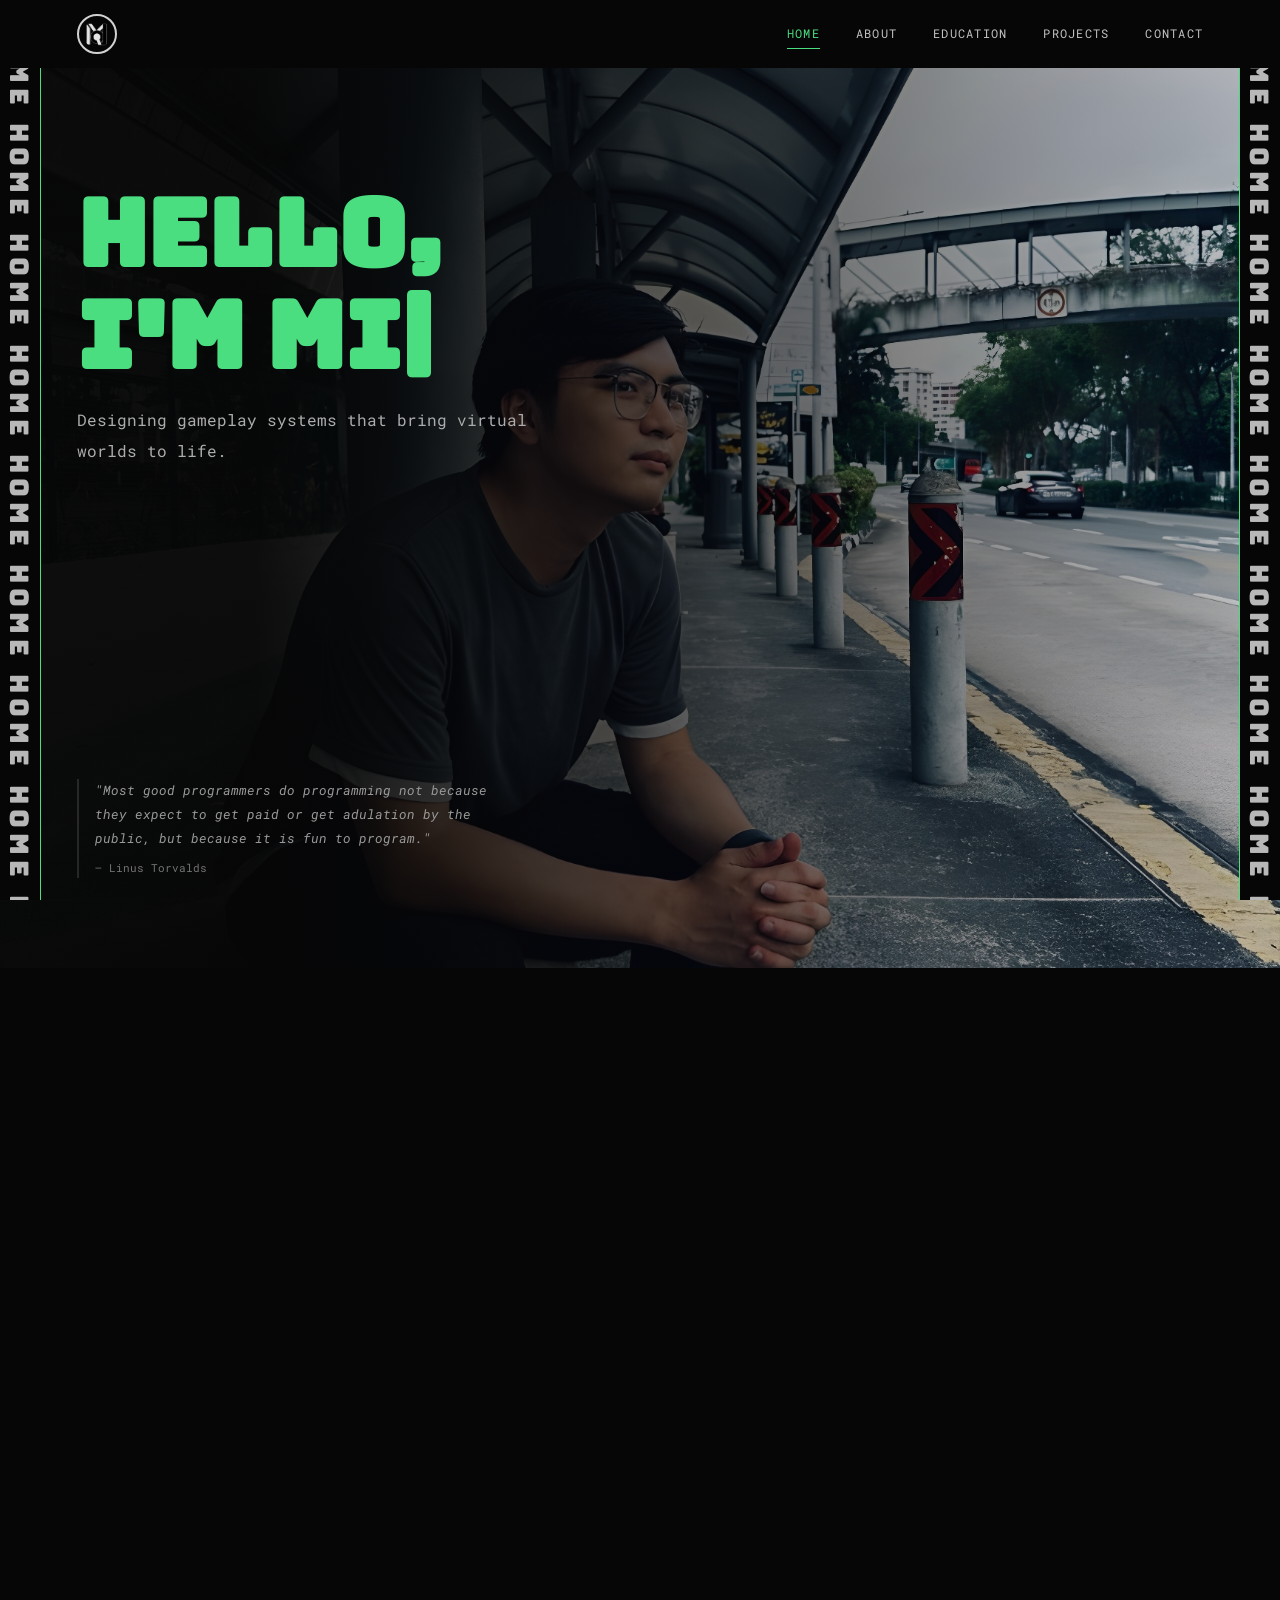
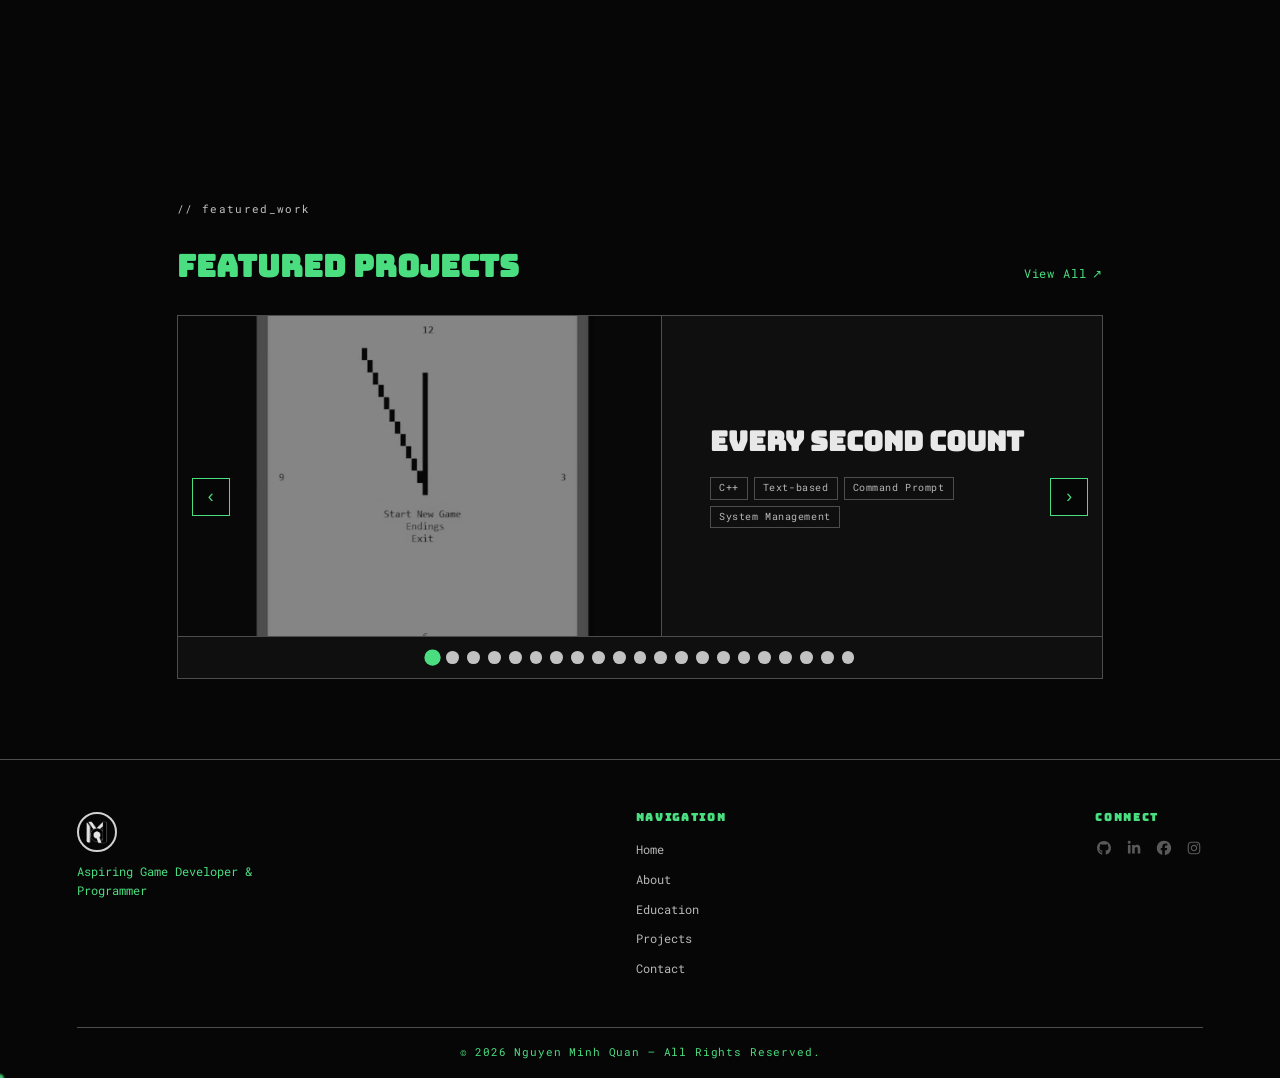
<file: index.html>
<!DOCTYPE html>
<html lang="en">
<head>
    <meta charset="UTF-8">
    <meta name="viewport" content="width=device-width, initial-scale=1.0">
    <link rel="icon" type="image/x-icon" href="./images/MyLogo.png">
    <title>Minh Quan — Game Developer</title>
    <link rel="stylesheet" href="style.css">
    <script async src='https://www.google.com/recaptcha/api.js'></script>
    <script async src="https://formspree.io/js/formbutton-v1.min.js"></script>
    <script defer src="main.js"></script>
</head>
<body>

    <!-- NAVBAR -->
    <nav class="navbar">
        <a class="logo-link" onclick="showSection('home'); updateActiveNav('home')">
            <img src="./images/MyLogo.png" class="logo" alt="Logo">
        </a>
        <ul class="nav-links">
            <li class="nav-item active" data-section="home">Home</li>
            <li class="nav-item" data-section="about">About</li>
            <li class="nav-item" data-section="education">Education</li>
            <li class="nav-item" data-section="projects">Projects</li>
            <li class="nav-item" data-section="contact">Contact</li>
        </ul>
    </nav>


    <!-- ════════════════════ HOME ════════════════════ -->
    <section id="home" class="section active">

        <!-- Hero -->
        <div class="home-hero">
            <h1 id="typewriter" class="hero-title"></h1>
            <p class="hero-tagline">Designing gameplay systems that bring virtual worlds to life.</p>
            <div class="hero-footer">
                <blockquote class="hero-quote">
                    "Most good programmers do programming not because they expect to get paid
                    or get adulation by the public, but because it is fun to program."
                    <span class="hero-quote-author">— Linus Torvalds</span>
                </blockquote>
            </div>
        </div>

        <!-- Side Rollers -->
        <div class="roller roller-left" aria-hidden="true">
            <div class="roller-track"><div class="roller-text"></div><div class="roller-text"></div></div>
            <div class="roller-track"><div class="roller-text"></div><div class="roller-text"></div></div>
            <div class="roller-track"><div class="roller-text"></div><div class="roller-text"></div></div>
            <div class="roller-track"><div class="roller-text"></div><div class="roller-text"></div></div>
            <div class="roller-track"><div class="roller-text"></div><div class="roller-text"></div></div>
            <div class="roller-track"><div class="roller-text"></div><div class="roller-text"></div></div>
        </div>
        <div class="roller roller-right" aria-hidden="true">
            <div class="roller-track"><div class="roller-text"></div><div class="roller-text"></div></div>
            <div class="roller-track"><div class="roller-text"></div><div class="roller-text"></div></div>
            <div class="roller-track"><div class="roller-text"></div><div class="roller-text"></div></div>
            <div class="roller-track"><div class="roller-text"></div><div class="roller-text"></div></div>
            <div class="roller-track"><div class="roller-text"></div><div class="roller-text"></div></div>
            <div class="roller-track"><div class="roller-text"></div><div class="roller-text"></div></div>
        </div>

        <!-- Terminal Intro -->
        <div class="intro-terminal reveal">
            <div class="term-bar">
                <span class="term-dot"></span>
                <span class="term-dot"></span>
                <span class="term-dot"></span>
                <span class="term-filename">profile.sh</span>
            </div>
            <div class="term-body">
                <p class="term-line"><span class="term-prompt">$</span> <span class="term-cmd">whoAmI</span></p>
                <p class="term-line term-out">Nguyen Minh Quan &mdash; Aspiring Game Developer</p>
                <br>
                <p class="term-line"><span class="term-prompt">$</span> <span class="term-cmd">cat mission.txt</span></p>
                <p class="term-line term-out">Building immersive gameplay systems and bringing</p>
                <p class="term-line term-out">creative ideas to life through code.</p>
                <br>
                <p class="term-line"><span class="term-prompt">$</span> <span class="term-cmd">echo $STATUS</span></p>
                <p class="term-line term-out">Year 3 @ Nanyang Polytechnic &bull; Diploma in Game Development</p>
                <br>
                <p class="term-line"><span class="term-prompt">$</span> <span class="term-cursor">&#9608;</span></p>
            </div>
        </div>

        <!-- Skills Preview -->
        <section class="home-skills reveal">
            <div class="home-block-header">
                <div>
                    <span class="section-tag">// tools_of_trade</span>
                    <h2>Tech Stack</h2>
                </div>
                <button onclick="showSection('about'); updateActiveNav('about')">View All Skills</button>
            </div>
            <div class="skills-icon-grid">
                <div class="skill-icon-card"><img src="./images/icons/c++_logo.webp" alt="C++"><span>C++</span></div>
                <div class="skill-icon-card"><img src="./images/icons/unity-brands-solid-full.svg" alt="Unity"><span>Unity</span></div>
                <div class="skill-icon-card"><img src="./images/icons/opengl-logo-png-transparent.png" alt="OpenGL"><span>OpenGL</span></div>
                <div class="skill-icon-card"><img src="./images/icons/c-sharp-logo.png" alt="C#"><span>C#</span></div>
                <div class="skill-icon-card"><img src="./images/icons/blender-1-logo-svg-vector.svg" alt="Blender"><span>Blender</span></div>
                <div class="skill-icon-card"><img src="./images/icons/unreal-engine-icon.webp" alt="Unreal Engine"><span>Unreal</span></div>
                <div class="skill-icon-card"><img src="./images/icons/html5-brands-solid-full.svg" alt="HTML"><span>HTML</span></div>
                <div class="skill-icon-card"><img src="./images/icons/css-brands-solid-full.svg" alt="CSS"><span>CSS</span></div>
                <div class="skill-icon-card"><img src="./images/icons/square-js-brands-solid-full.svg" alt="JavaScript"><span>JS</span></div>
                <div class="skill-icon-card"><img src="./images/icons/logo-google-android-studio.svg" alt="Android Studio"><span>Android</span></div>
            </div>
        </section>

        <!-- Featured Projects -->
        <section class="home-projects">
            <div class="home-block-header">
                <div>
                    <span class="section-tag">// featured_work</span>
                    <h2>Featured Projects</h2>
                </div>
                <a class="link-arrow" onclick="showSection('projects'); updateActiveNav('projects')">
                    View All <span class="arrow-icon">&#8599;</span>
                </a>
            </div>
            <div class="carousel" id="featuredCarousel">
                <div class="carousel-track" id="carouselTrack">
                    <!-- Slides rendered by JS -->
                </div>
                <button class="carousel-btn carousel-prev" id="carouselPrev" aria-label="Previous project">&#8249;</button>
                <button class="carousel-btn carousel-next" id="carouselNext" aria-label="Next project">&#8250;</button>
                <div class="carousel-dots" id="carouselDots">
                    <!-- Dots rendered by JS -->
                </div>
            </div>
        </section>
    </section>


    <!-- ════════════════════ ABOUT ════════════════════ -->
    <section id="about" class="section">

        <div id="aboutMenu" class="screen menu-screen">
            <button class="fs-btn" id="fsBtn" onclick="toggleFullscreen()" title="Toggle fullscreen">&#9974;</button>
            <span class="menu-tag">// system_terminal</span>
            <h1 class="menu-title">PLAYER SELECT</h1>
            <p class="menu-subtitle">Choose a mode to proceed.</p>
            <button id="viewProfileBtn" class="menu-btn">
                <span class="btn-text">&#9654; View Profile</span>
                <div class="btn-loader"><div class="btn-progress"></div></div>
            </button>
            <button id="viewInfoBGBtn" class="menu-btn">
                <span class="btn-text">&#9654; Find Background Info</span>
                <div class="btn-loader"><div class="btn-progress"></div></div>
            </button>
            <div class="scanlines"></div>
        </div>

        <div id="profileUI" class="screen profile-screen hidden">
            <button class="fs-btn" id="fsBtn" onclick="toggleFullscreen()" title="Toggle fullscreen">&#9974;</button>
            <button class="back-btn">&#8592; Back</button>
            <h2 class="screen-title">PLAYER PROFILE</h2>

            <div class="profile-grid">

                <!-- Basic Info -->
                <div class="panel panel-basic">
                    <h3>BASIC</h3>
                    <div class="panel-basic-inner">
                        <div class="avatar">
                            <img src="./images/IMG_4139_400px X514px.jpg" alt="Minh Quan">
                        </div>
                        <div class="info-list">
                            <div class="info-row"><span class="info-label">Name</span><span class="info-value">Nguyen Minh Quan</span></div>
                            <div class="info-row"><span class="info-label">Gender</span><span class="info-value">Male</span></div>
                            <div class="info-row"><span class="info-label">Class</span><span class="info-value">Game Developer</span></div>
                            <div class="info-row"><span class="info-label">Guild</span><span class="info-value">Nanyang Polytechnic</span></div>
                            <div class="info-row"><span class="info-label">Level</span><span class="info-value">Year 3</span></div>
                            <div class="info-row"><span class="info-label">Spec</span><span class="info-value">Gameplay Programming</span></div>
                        </div>
                    </div>
                </div>

                <!-- Core Stats -->
                <div class="panel panel-stats">
                    <h3>CORE STATS</h3>
                    <div class="stat-row"><span>Logic</span><div class="progress-bar"><div class="progress-fill" data-width="90%"></div></div><span class="stat-val">85</span></div>
                    <div class="stat-row"><span>Creativity</span><div class="progress-bar"><div class="progress-fill" data-width="85%"></div></div><span class="stat-val">88</span></div>
                    <div class="stat-row"><span>Unity</span><div class="progress-bar"><div class="progress-fill" data-width="88%"></div></div><span class="stat-val">77</span></div>
                    <div class="stat-row"><span>Problem-Solv</span><div class="progress-bar"><div class="progress-fill" data-width="80%"></div></div><span class="stat-val">82</span></div>
                    <div class="stat-row"><span>Debugging</span><div class="progress-bar"><div class="progress-fill" data-width="75%"></div></div><span class="stat-val">75</span></div>
                    <div class="stat-row"><span>Optimisation</span><div class="progress-bar"><div class="progress-fill" data-width="85%"></div></div><span class="stat-val">70</span></div>
                </div>

                <!-- Abilities -->
                <div class="panel panel-abilities">
                    <h3>ABILITIES</h3>
                    <span class="ability-tag">Gameplay Programming</span>
                    <span class="ability-tag">AI Behaviour Systems</span>
                    <span class="ability-tag">Web Programming</span>
                    <span class="ability-tag">XR Development</span>
                    <span class="ability-tag">Shader Programming</span>
                    <span class="ability-tag">Play musical instruments (Flute)</span>
                    <span class="ability-tag">Cooking</span>
                    <span class="ability-tag">Singing</span>
                </div>

                <!-- Side Quests -->
                <div class="panel panel-hobbies">
                    <h3>SIDE QUESTS</h3>
                    <span class="hobby-tag">Game Development</span>
                    <span class="hobby-tag">Listening to music</span>
                    <span class="hobby-tag">Game Design</span>
                    <span class="hobby-tag">Playing Video Games</span>
                    <span class="hobby-tag">Cooking</span>
                    <span class="hobby-tag">Singing</span>
                    <span class="hobby-tag">Watching Movies</span>
                </div>

            </div>
            <div class="scanlines"></div>
        </div>

        <div id="interactiveTerminal" class="screen iterm-screen hidden">
            <button class="back-btn">&#8592; Back</button>
            <button class="fs-btn" onclick="toggleFullscreen()" title="Toggle fullscreen">&#9974;</button>
 
            <div class="iterm-header">
                <span class="iterm-tag">// interactive_terminal &mdash; v1.0.0</span>
                <span class="iterm-hint">type <em>help</em> to see available commands</span>
            </div>
 
            <div class="iterm-output" id="itermOutput"></div>
 
            <div class="iterm-input-row">
                <ul id="itermSuggestions" class="iterm-suggestions"></ul>
                <span class="term-prompt">$</span>
                <input
                    type="text"
                    id="itermInput"
                    class="iterm-input"
                    autocomplete="off"
                    spellcheck="false"
                    placeholder="type a command and press Enter..."
                >
            </div>
            <div class="scanlines"></div>
        </div>
    </section>


    <!-- ════════════════════ EDUCATION ════════════════════ -->
    <section id="education" class="section">

        <!-- ── Timeline ──────────────────────────────── -->
        <div class="page-container">
            <div class="section-header-block">
                <span class="section-tag">// education.log</span>
                <h1 class="section-title">LEARNING PATH</h1>
                <p class="section-desc">A chronological commit history of academic milestones and technical growth. Click any entry to expand.</p>
            </div>
            <div class="edu-timeline" id="eduTimeline">
                <!-- Rendered by JS -->
            </div>
        </div>

        <!-- ── Achievements ──────────────────────────────── -->
        <div id="achievWrapper" class="achiev-wrapper">
            
            <div class="achiev-sticky">
 
                <!-- Fixed overlay: title + hint + progress bar -->
                <div class="achiev-overlay">
                    <div class="achiev-overlay-left">
                        <span class="section-tag">// achievements.json</span>
                        <h2 class="achiev-title">ACHIEVEMENTS</h2>
                    </div>
                    <span class="achiev-scroll-hint" id="achievHint">scroll &rarr;</span>
                    <div class="achiev-progress-bar">
                        <div class="achiev-progress-fill" id="achievProgressFill"></div>
                    </div>
                </div>
 
                <!-- Horizontal track — translated by JS on scroll -->
                <div class="achiev-track" id="achievTrack">
                    <!-- All panels injected by renderAchievements() -->
                </div>
 
            </div>
        </div>
    </section>


    <!-- ════════════════════ PROJECTS ════════════════════ -->
    <section id="projects" class="section">
        <div class="page-container">
            <div class="section-header-block">
                <span class="section-tag">// projects.json</span>
                <h1 class="section-title">PROJECTS</h1>
                <p class="section-desc">A selection of builds, systems, and experiments.</p>
            </div>
            <div class="proj-filters" id="projectFilters">
                <button class="filter-btn active" data-filter="all">ALL</button>
                <button class="filter-btn" data-filter="game">GAME DEV</button>
                <button class="filter-btn" data-filter="engine">ENGINE</button>
                <button class="filter-btn" data-filter="xr">AR / XR</button>
                <button class="filter-btn" data-filter="web">WEB</button>
                <button class="filter-btn" data-filter="database">DATABASE</button>
            </div>
            <div class="proj-grid" id="projectGrid">
                <!-- Rendered by JS -->
            </div>
        </div>
    </section>


    <!-- ════════════════════ CONTACT ════════════════════ -->
    <section id="contact" class="section">
        <div class="page-container contact-layout">

            <div class="contact-left">
                <span class="section-tag">// contact.sh</span>
                <h1 class="contact-heading">
                    <span>LET'S</span>
                    <span>CONNECT</span>
                </h1>
                <p class="contact-sub">If you made it this far, we should talk.</p>
                <div class="contact-links">
                    <a href="mailto:ngminhquan.2004@gmail.com" class="contact-link">
                        <span>&#9993; Email</span><span class="c-arrow">&#8599;</span>
                    </a>
                    <a href="https://www.linkedin.com/in/nguyen-quan-8a31b217a/" target="_blank" class="contact-link">
                        <span>&#128279; LinkedIn</span><span class="c-arrow">&#8599;</span>
                    </a>
                    <a href="https://github.com/MinhQuan0402" target="_blank" class="contact-link">
                        <span>&#128062; GitHub</span><span class="c-arrow">&#8599;</span>
                    </a>
                    <a href="https://www.instagram.com/ng._mq?igsh=dnBlejA4dTNvc3Aw&utm_source=qr" target="_blank" class="contact-link">
                        <span>&#128247; Instagram</span><span class="c-arrow">&#8599;</span>
                    </a>

                </div>
            </div>

            <div class="contact-form-panel terminal">
                <div class="terminal-header">COMM TERMINAL</div>
                <form action="https://formspree.io/f/mlgpbjja" method="POST">
                    <label for="f-userName">Pilot Name</label>
                        <input id="f-userName" type="text" name="name" placeholder="Enter your name..." autocomplete="name" required>
                    <label for="f-userEmail">Transmission ID</label>
                        <input id="f-userEmail" type="email" name="email" placeholder="your@email.com" autocomplete="email" required>
                    <label for="f-subject">Subject</label>
                    <select id="f-subject" name="_subject" required>
                        <option value="">Select a topic...</option>
                        <option>Job / Internship Opportunity</option>
                        <option>Collaboration on a Game</option>
                        <option>Freelance Project</option>
                        <option>General Inquiry</option>
                        <option>Just saying hi!</option>
                    </select>
                    <label for="f-message">Message Payload</label>
                    <div class="textarea-wrapper">
                        <textarea name="message" id="f-message" placeholder="Enter your message" rows="5" required></textarea>
                        <div class="word-counter">
                            <span id="wordCount">0</span> TOKENS &nbsp;|&nbsp; <span id="charCount">0</span> BYTES
                        </div>
                    </div>
                    <div id="terminalBotGrp">
                        <div class="g-recaptcha" data-sitekey="6LcmVB8tAAAAADEcAdj2VbdDB-bESqcxXCGHhU_o" data-callback="verifyCaptcha"></div>
                        <button id="f-submit" type="submit">SUBMIT TRANSMISSION</button>
                    </div>
                </form>
                <div class="terminal-status" id="status">STATUS: Awaiting input...</div>
            </div>

        </div>
    </section>

    <!--Project Modal  ===============================================-->
    <div class="modal-overlay" id="proj-modal-overlay" onclick="closeProjModal()">
        <div id="proj-modal-box" class="modal-box" onclick="event.stopPropagation()">
            <button class="modal-close" onclick="closeProjModal()">✕</button>
            <div id="proj-modal-content">
                <div class="tc-badge " style="display:inline-block;margin-bottom:1rem">GAME</div>
                <h2 class="modal-proj-title">ASTRO DEFENDER</h2>
                <div class="modal-meta">
                    <div class="modal-meta-item"><span>DATE:</span> <span>January 2024</span></div>
                    <div class="modal-meta-item"><span>CREATOR:</span> <span>Solo Project</span></div>
                </div>
                <div style="background:rgba(0,0,0,.3);border:1px dashed var(--border);padding:.75rem 1rem;margin-bottom:1rem;">
                    <span style="font-size:.7rem">WHY THIS PROJECT:</span>
                    <p style="margin-top:.3rem; color: var(--muted);">Built as my Year 2 major project to demonstrate core Unity skills — physics, UI systems, and game feel polish.</p>
                </div>
                <p class="modal-desc">A 2D top-down space shooter built from scratch in Unity. Features procedurally generated enemy waves, 5 types of power-ups, a combo multiplier system, and an online leaderboard via Firebase. The game includes original pixel art assets drawn in Aseprite.</p>
                <div class="modal-media-row">
                    <div class="modal-img">🎮<br>
                        <span style="font-size:.6rem;font-family:var(--font-code);color:var(--muted)">Screenshot 1</span>
                    </div>
                    <div class="modal-img">📷<br>
                        <span style="font-size:.6rem;font-family:var(--font-code);color:var(--muted)">Screenshot 2</span>
                    </div>
                    <div class="modal-img">📷<br>
                        <span style="font-size:.6rem;font-family:var(--font-code);color:var(--muted)">Screenshot 3</span>
                    </div>
                </div>
                <div class="modal-tags">
                    <span class="proj-tag">Unity</span>
                    <span class="proj-tag">C#</span>
                    <span class="proj-tag">2D</span>
                    <span class="proj-tag">Firebase</span>
                    <span class="proj-tag">Aseprite</span>
                </div>
            </div>
        </div>
    </div>

    <div class="modal-overlay" id="img-modal-overlay">
        <button class="modal-close" onclick="closeImgModal()">✕</button>
        <div class="modal-box" onclick="event.stopPropagation()">
            <div id="img-modal-content">
                <img id="model-img" src="./images/projects/2dgea_a1.png" alt="image">
            </div>
        </div>
    </div>

    <!-- ════════════════════ FOOTER ════════════════════ -->
    <footer class="footer">
        <div class="footer-container">
            <div class="footer-brand">
                <a class="logo-link" onclick="showSection('home'); updateActiveNav('home')">
                    <img src="./images/MyLogo.png" class="logo" alt="Logo">
                </a>
                <p>Aspiring Game Developer &amp; Programmer</p>
            </div>
            <div class="footer-col">
                <h4>Navigation</h4>
                <ul class="footer-nav">
                    <li class="footer-nav-item" data-section="home">Home</li>
                    <li class="footer-nav-item" data-section="about">About</li>
                    <li class="footer-nav-item" data-section="education">Education</li>
                    <li class="footer-nav-item" data-section="projects">Projects</li>
                    <li class="footer-nav-item" data-section="contact">Contact</li>
                </ul>
            </div>
            <div class="footer-col">
                <h4>Connect</h4>
                <div class="social-icons">
                    <a href="https://github.com/MinhQuan0402" target="_blank" class="social-icon">
                        <img src="images/icons/github-brands-solid-full.svg" alt="GitHub">
                    </a>
                    <a href="https://www.linkedin.com/in/nguyen-quan-8a31b217a/" target="_blank" class="social-icon">
                        <img src="images/icons/linkedin-in-brands-solid-full.svg" alt="LinkedIn">
                    </a>
                    <a href="https://www.facebook.com/share/17N4FXkfNk/?mibextid=wwXIfr" target="_blank" class="social-icon">
                        <img src="images/icons/facebook-brands-solid-full.svg" alt="Facebook">
                    </a>
                    <a href="https://www.instagram.com/ng._mq?igsh=dnBlejA4dTNvc3Aw&utm_source=qr" target="_blank" class="social-icon">
                        <img src="images/icons/instagram-brands-solid-full.svg" alt="Instagram">
                    </a>
                </div>
            </div>
        </div>
        <div class="footer-bottom">
            <p>&#169; 2026 Nguyen Minh Quan &mdash; All Rights Reserved.</p>
        </div>
    </footer>

    <button id="backToTop" aria-label="Back to top">&#8593;</button>
</body>
</html>
</file>
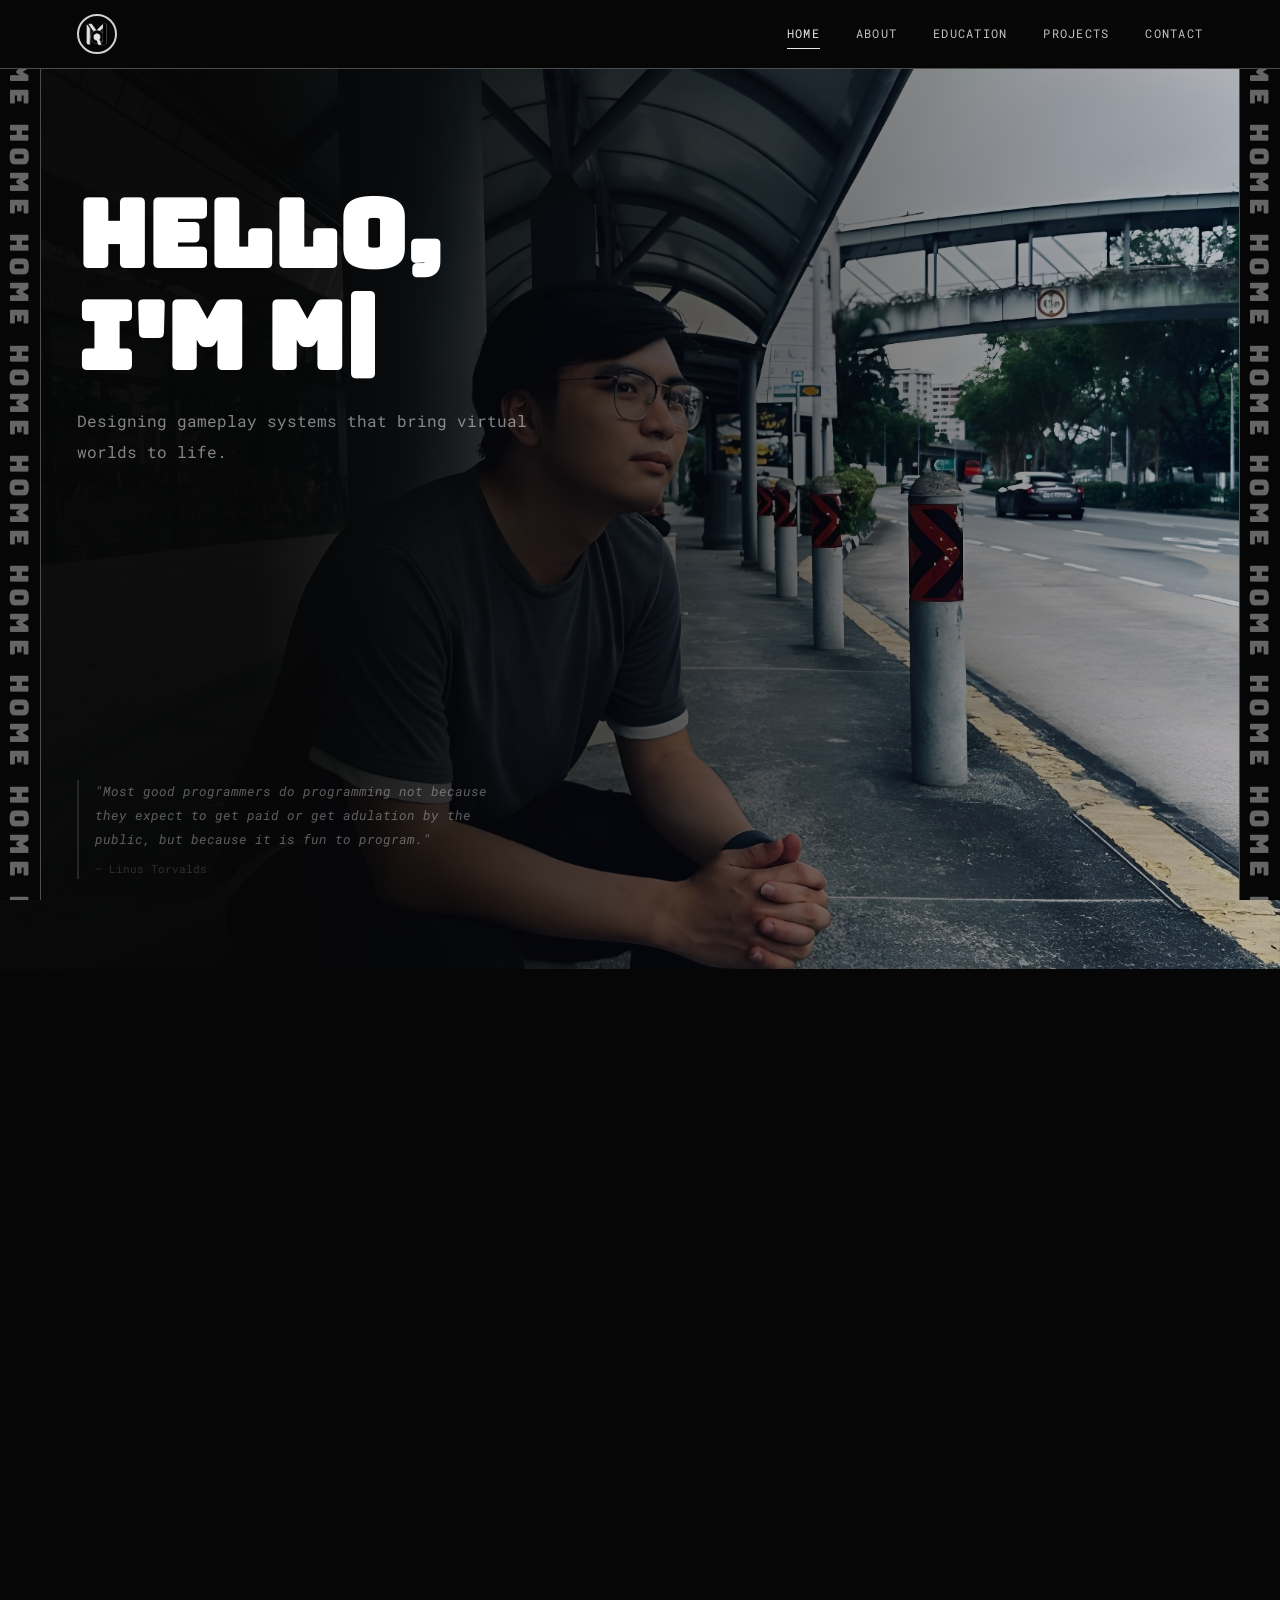
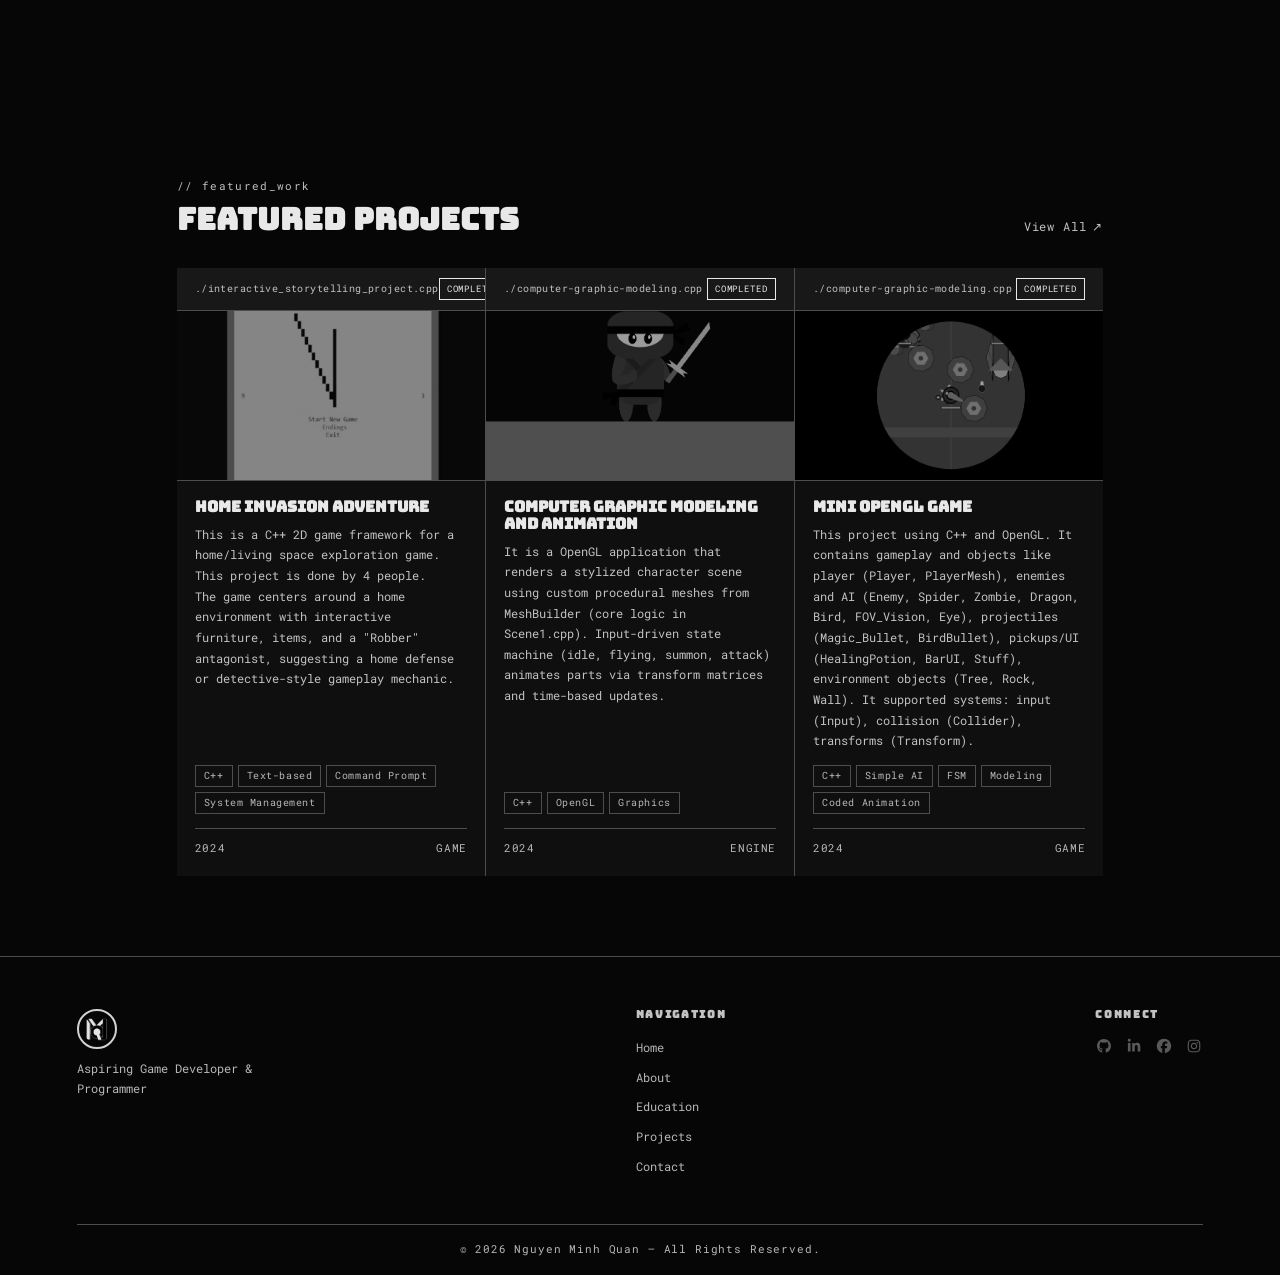
<file: Portfolio/index.html>
<!DOCTYPE html>
<html lang="en">
<head>
    <meta charset="UTF-8">
    <meta name="viewport" content="width=device-width, initial-scale=1.0">
    <link rel="icon" type="image/x-icon" href="./images/MyLogo.png">
    <title>Minh Quan — Game Developer</title>
    <link rel="stylesheet" href="style.css">
    <script src="main.js" defer></script>
    
</head>
<body>

    <!-- NAVBAR -->
    <nav class="navbar">
        <a class="logo-link" onclick="showSection('home'); updateActiveNav('home')">
            <img src="./images/MyLogo.png" class="logo" alt="Logo">
        </a>
        <ul class="nav-links">
            <li class="nav-item active" data-section="home">Home</li>
            <li class="nav-item" data-section="about">About</li>
            <li class="nav-item" data-section="education">Education</li>
            <li class="nav-item" data-section="projects">Projects</li>
            <li class="nav-item" data-section="contact">Contact</li>
        </ul>
    </nav>


    <!-- ════════════════════ HOME ════════════════════ -->
    <section id="home" class="section active">

        <!-- Hero -->
        <div class="home-hero">
            <h1 id="typewriter" class="hero-title"></h1>
            <p class="hero-tagline">Designing gameplay systems that bring virtual worlds to life.</p>
            <div class="hero-footer">
                <blockquote class="hero-quote">
                    "Most good programmers do programming not because they expect to get paid
                    or get adulation by the public, but because it is fun to program."
                    <span class="hero-quote-author">— Linus Torvalds</span>
                </blockquote>
            </div>
        </div>

        <!-- Side Rollers -->
        <div class="roller roller-left" aria-hidden="true">
            <div class="roller-track"><div class="roller-text"></div><div class="roller-text"></div></div>
            <div class="roller-track"><div class="roller-text"></div><div class="roller-text"></div></div>
            <div class="roller-track"><div class="roller-text"></div><div class="roller-text"></div></div>
            <div class="roller-track"><div class="roller-text"></div><div class="roller-text"></div></div>
            <div class="roller-track"><div class="roller-text"></div><div class="roller-text"></div></div>
            <div class="roller-track"><div class="roller-text"></div><div class="roller-text"></div></div>
        </div>
        <div class="roller roller-right" aria-hidden="true">
            <div class="roller-track"><div class="roller-text"></div><div class="roller-text"></div></div>
            <div class="roller-track"><div class="roller-text"></div><div class="roller-text"></div></div>
            <div class="roller-track"><div class="roller-text"></div><div class="roller-text"></div></div>
            <div class="roller-track"><div class="roller-text"></div><div class="roller-text"></div></div>
            <div class="roller-track"><div class="roller-text"></div><div class="roller-text"></div></div>
            <div class="roller-track"><div class="roller-text"></div><div class="roller-text"></div></div>
        </div>

        <!-- Terminal Intro -->
        <div class="intro-terminal reveal">
            <div class="term-bar">
                <span class="term-dot"></span>
                <span class="term-dot"></span>
                <span class="term-dot"></span>
                <span class="term-filename">profile.sh</span>
            </div>
            <div class="term-body">
                <p class="term-line"><span class="term-prompt">$</span> <span class="term-cmd">whoami</span></p>
                <p class="term-line term-out">Nguyen Minh Quan &mdash; Aspiring Game Developer</p>
                <br>
                <p class="term-line"><span class="term-prompt">$</span> <span class="term-cmd">cat mission.txt</span></p>
                <p class="term-line term-out">Building immersive gameplay systems and bringing</p>
                <p class="term-line term-out">creative ideas to life through code.</p>
                <br>
                <p class="term-line"><span class="term-prompt">$</span> <span class="term-cmd">echo $STATUS</span></p>
                <p class="term-line term-out">Year 3 @ Nanyang Polytechnic &bull; Diploma in Game Development</p>
                <br>
                <p class="term-line"><span class="term-prompt">$</span> <span class="term-cursor">&#9608;</span></p>
            </div>
        </div>

        <!-- Skills Preview -->
        <section class="home-skills reveal">
            <div class="home-block-header">
                <div>
                    <span class="section-tag">// tools_of_trade</span>
                    <h2>Tech Stack</h2>
                </div>
                <button onclick="showSection('about'); updateActiveNav('about')">View All Skills</button>
            </div>
            <div class="skills-icon-grid">
                <div class="skill-icon-card"><img src="./images/icons/c++_logo.webp" alt="C++"><span>C++</span></div>
                <div class="skill-icon-card"><img src="./images/icons/unity-brands-solid-full.svg" alt="Unity"><span>Unity</span></div>
                <div class="skill-icon-card"><img src="./images/icons/opengl-logo-png-transparent.png" alt="OpenGL"><span>OpenGL</span></div>
                <div class="skill-icon-card"><img src="./images/icons/c-sharp-logo.png" alt="C#"><span>C#</span></div>
                <div class="skill-icon-card"><img src="./images/icons/blender-1-logo-svg-vector.svg" alt="Blender"><span>Blender</span></div>
                <div class="skill-icon-card"><img src="./images/icons/unreal-engine-icon.webp" alt="Unreal Engine"><span>Unreal</span></div>
                <div class="skill-icon-card"><img src="./images/icons/html5-brands-solid-full.svg" alt="HTML"><span>HTML</span></div>
                <div class="skill-icon-card"><img src="./images/icons/css-brands-solid-full.svg" alt="CSS"><span>CSS</span></div>
                <div class="skill-icon-card"><img src="./images/icons/square-js-brands-solid-full.svg" alt="JavaScript"><span>JS</span></div>
                <div class="skill-icon-card"><img src="./images/icons/logo-google-android-studio.svg" alt="Android Studio"><span>Android</span></div>
            </div>
        </section>

        <!-- Featured Projects -->
        <section class="home-projects">
            <div class="home-block-header">
                <div>
                    <span class="section-tag">// featured_work</span>
                    <h2>Featured Projects</h2>
                </div>
                <a class="link-arrow" onclick="showSection('projects'); updateActiveNav('projects')">
                    View All <span class="arrow-icon">&#8599;</span>
                </a>
            </div>
            <div class="featured-grid" id="featuredGrid">
                <!-- Rendered by JS -->
            </div>
        </section>

    </section>


    <!-- ════════════════════ ABOUT ════════════════════ -->
    <section id="about" class="section">

        <div id="aboutMenu" class="screen menu-screen">
            <button class="fs-btn" id="fsBtn" onclick="toggleFullscreen()" title="Toggle fullscreen">&#9974;</button>
            <span class="menu-tag">// system_terminal</span>
            <h1 class="menu-title">PLAYER SELECT</h1>
            <p class="menu-subtitle">Choose a mode to proceed.</p>
            <button id="viewProfileBtn" class="menu-btn">
                <span class="btn-text">&#9654; View Profile</span>
                <div class="btn-loader"><div class="btn-progress"></div></div>
            </button>
            <button id="viewInfoBGBtn" class="menu-btn">
                <span class="btn-text">&#9654; Find Background Info</span>
                <div class="btn-loader"><div class="btn-progress"></div></div>
            </button>
            <div class="scanlines"></div>
        </div>

        <div id="profileUI" class="screen profile-screen hidden">
            <button class="fs-btn" id="fsBtn" onclick="toggleFullscreen()" title="Toggle fullscreen">&#9974;</button>
            <button class="back-btn">&#8592; Back</button>
            <h2 class="screen-title">PLAYER PROFILE</h2>

            <div class="profile-grid">

                <!-- Basic Info -->
                <div class="panel panel-basic">
                    <h3>BASIC</h3>
                    <div class="panel-basic-inner">
                        <div class="avatar">
                            <img src="./images/IMG_4139_400px X514px.jpg" alt="Minh Quan">
                        </div>
                        <div class="info-list">
                            <div class="info-row"><span class="info-label">Name</span><span class="info-value">Nguyen Minh Quan</span></div>
                            <div class="info-row"><span class="info-label">Gender</span><span class="info-value">Male</span></div>
                            <div class="info-row"><span class="info-label">Class</span><span class="info-value">Game Developer</span></div>
                            <div class="info-row"><span class="info-label">Guild</span><span class="info-value">Nanyang Polytechnic</span></div>
                            <div class="info-row"><span class="info-label">Level</span><span class="info-value">Year 3</span></div>
                            <div class="info-row"><span class="info-label">Spec</span><span class="info-value">Gameplay Programming</span></div>
                        </div>
                    </div>
                </div>

                <!-- Core Stats -->
                <div class="panel panel-stats">
                    <h3>CORE STATS</h3>
                    <div class="stat-row"><span>Logic</span><div class="progress-bar"><div class="progress-fill" data-width="90%"></div></div><span class="stat-val">85</span></div>
                    <div class="stat-row"><span>Creativity</span><div class="progress-bar"><div class="progress-fill" data-width="85%"></div></div><span class="stat-val">88</span></div>
                    <div class="stat-row"><span>Unity</span><div class="progress-bar"><div class="progress-fill" data-width="88%"></div></div><span class="stat-val">77</span></div>
                    <div class="stat-row"><span>Problem-Solv</span><div class="progress-bar"><div class="progress-fill" data-width="80%"></div></div><span class="stat-val">82</span></div>
                    <div class="stat-row"><span>Debugging</span><div class="progress-bar"><div class="progress-fill" data-width="75%"></div></div><span class="stat-val">75</span></div>
                    <div class="stat-row"><span>Optimisation</span><div class="progress-bar"><div class="progress-fill" data-width="85%"></div></div><span class="stat-val">70</span></div>
                </div>

                <!-- Abilities -->
                <div class="panel panel-abilities">
                    <h3>ABILITIES</h3>
                    <span class="ability-tag">Gameplay Programming</span>
                    <span class="ability-tag">AI Behaviour Systems</span>
                    <span class="ability-tag">Web Programming</span>
                    <span class="ability-tag">XR Development</span>
                    <span class="ability-tag">Shader Programming</span>
                    <span class="ability-tag">Play musical instruments (Flute)</span>
                    <span class="ability-tag">Cooking</span>
                    <span class="ability-tag">Singing</span>
                </div>

                <!-- Side Quests -->
                <div class="panel panel-hobbies">
                    <h3>SIDE QUESTS</h3>
                    <span class="hobby-tag">Game Development</span>
                    <span class="hobby-tag">Listening to music</span>
                    <span class="hobby-tag">Game Design</span>
                    <span class="hobby-tag">Playing Video Games</span>
                    <span class="hobby-tag">Cooking</span>
                    <span class="hobby-tag">Singing</span>
                    <span class="hobby-tag">Watching Movies</span>
                </div>

            </div>
            <div class="scanlines"></div>
        </div>

        <div id="interactiveTerminal" class="screen iterm-screen hidden">
            <button class="back-btn">&#8592; Back</button>
            <button class="fs-btn" onclick="toggleFullscreen()" title="Toggle fullscreen">&#9974;</button>
 
            <div class="iterm-header">
                <span class="iterm-tag">// interactive_terminal &mdash; v1.0.0</span>
                <span class="iterm-hint">type <em>help</em> to see available commands</span>
            </div>
 
            <div class="iterm-output" id="itermOutput"></div>
 
            <div class="iterm-input-row">
                <ul id="itermSuggestions" class="iterm-suggestions"></ul>
                <span class="term-prompt">$</span>
                <input
                    type="text"
                    id="itermInput"
                    class="iterm-input"
                    autocomplete="off"
                    spellcheck="false"
                    placeholder="type a command and press Enter..."
                >
            </div>
            <div class="scanlines"></div>
        </div>
    </section>


    <!-- ════════════════════ EDUCATION ════════════════════ -->
    <section id="education" class="section">

        <!-- ── Timeline ──────────────────────────────── -->
        <div class="page-container">
            <div class="section-header-block">
                <span class="section-tag">// education.log</span>
                <h1 class="section-title">LEARNING PATH</h1>
                <p class="section-desc">A chronological commit history of academic milestones and technical growth. Click any entry to expand.</p>
            </div>
            <div class="edu-timeline" id="eduTimeline">
                <!-- Rendered by JS -->
            </div>
        </div>

        <!-- ── Achievements ──────────────────────────────── -->
        <div id="achievWrapper" class="achiev-wrapper">
            
            <div class="achiev-sticky">
 
                <!-- Fixed overlay: title + hint + progress bar -->
                <div class="achiev-overlay">
                    <div class="achiev-overlay-left">
                        <span class="section-tag">// achievements.json</span>
                        <h2 class="achiev-title">ACHIEVEMENTS</h2>
                    </div>
                    <span class="achiev-scroll-hint" id="achievHint">scroll &rarr;</span>
                    <div class="achiev-progress-bar">
                        <div class="achiev-progress-fill" id="achievProgressFill"></div>
                    </div>
                </div>
 
                <!-- Horizontal track — translated by JS on scroll -->
                <div class="achiev-track" id="achievTrack">
                    <!-- All panels injected by renderAchievements() -->
                </div>
 
            </div>
        </div>
    </section>


    <!-- ════════════════════ PROJECTS ════════════════════ -->
    <section id="projects" class="section">
        <div class="page-container">
            <div class="section-header-block">
                <span class="section-tag">// projects.json</span>
                <h1 class="section-title">PROJECTS</h1>
                <p class="section-desc">A selection of builds, systems, and experiments.</p>
            </div>
            <div class="proj-filters" id="projectFilters">
                <button class="filter-btn active" data-filter="all">ALL</button>
                <button class="filter-btn" data-filter="game">GAME DEV</button>
                <button class="filter-btn" data-filter="engine">ENGINE</button>
                <button class="filter-btn" data-filter="xr">AR / XR</button>
                <button class="filter-btn" data-filter="web">WEB</button>
                <button class="filter-btn" data-filter="database">DATABASE</button>
            </div>
            <div class="proj-grid" id="projectGrid">
                <!-- Rendered by JS -->
            </div>
        </div>
    </section>


    <!-- ════════════════════ CONTACT ════════════════════ -->
    <section id="contact" class="section">
        <div class="page-container contact-layout">

            <div class="contact-left">
                <span class="section-tag">// contact.sh</span>
                <h1 class="contact-heading">
                    <span>LET'S</span>
                    <span>CONNECT</span>
                </h1>
                <p class="contact-sub">If you made it this far, we should talk.</p>
                <div class="contact-links">
                    <a href="mailto:ngminhquan.2004@gmail.com" class="contact-link">
                        <span>&#9993; Email</span><span class="c-arrow">&#8599;</span>
                    </a>
                    <a href="https://www.linkedin.com/in/nguyen-quan-8a31b217a/" target="_blank" class="contact-link">
                        <span>&#128279; LinkedIn</span><span class="c-arrow">&#8599;</span>
                    </a>
                    <a href="https://github.com/MinhQuan0402" target="_blank" class="contact-link">
                        <span>&#128062; GitHub</span><span class="c-arrow">&#8599;</span>
                    </a>
                    <a href="https://www.instagram.com/ng._mq?igsh=dnBlejA4dTNvc3Aw&utm_source=qr" target="_blank" class="contact-link">
                        <span>&#128247; Instagram</span><span class="c-arrow">&#8599;</span>
                    </a>
                </div>
            </div>

            <div class="contact-form-panel terminal">
                <div class="terminal-header">COMM TERMINAL</div>
                <form action="https://formspree.io/f/mlgpbjja" method="POST">
                    <label>Pilot Name</label>
                    <input type="text" name="name" placeholder="Enter your name" required>
                    <input type="hidden" name="_subject" value="Portfolio Contact Message">
                    <label>Transmission ID</label>
                    <input type="email" name="email" placeholder="Enter your email" required>
                    <label>Message Payload</label>
                    <div class="textarea-wrapper">
                        <textarea name="message" id="message" placeholder="Enter your message" rows="5" required></textarea>
                        <div class="word-counter">
                            <span id="wordCount">0</span> TOKENS &nbsp;|&nbsp; <span id="charCount">0</span> BYTES
                        </div>
                    </div>
                    <input type="text" name="_gotcha" style="display:none">
                    <div data-formspree-captcha></div>
                    <button type="submit">SEND TRANSMISSION</button>
                </form>
                <div class="terminal-status" id="status">STATUS: Awaiting input...</div>
            </div>

        </div>
    </section>


    <!-- ════════════════════ FOOTER ════════════════════ -->
    <footer class="footer">
        <div class="footer-container">
            <div class="footer-brand">
                <a class="logo-link" onclick="showSection('home'); updateActiveNav('home')">
                    <img src="./images/MyLogo.png" class="logo" alt="Logo">
                </a>
                <p>Aspiring Game Developer &amp; Programmer</p>
            </div>
            <div class="footer-col">
                <h4>Navigation</h4>
                <ul class="footer-nav">
                    <li class="footer-nav-item" data-section="home">Home</li>
                    <li class="footer-nav-item" data-section="about">About</li>
                    <li class="footer-nav-item" data-section="education">Education</li>
                    <li class="footer-nav-item" data-section="projects">Projects</li>
                    <li class="footer-nav-item" data-section="contact">Contact</li>
                </ul>
            </div>
            <div class="footer-col">
                <h4>Connect</h4>
                <div class="social-icons">
                    <a href="https://github.com/MinhQuan0402" target="_blank" class="social-icon">
                        <img src="images/icons/github-brands-solid-full.svg" alt="GitHub">
                    </a>
                    <a href="https://www.linkedin.com/in/nguyen-quan-8a31b217a/" target="_blank" class="social-icon">
                        <img src="images/icons/linkedin-in-brands-solid-full.svg" alt="LinkedIn">
                    </a>
                    <a href="https://www.facebook.com/share/17N4FXkfNk/?mibextid=wwXIfr" target="_blank" class="social-icon">
                        <img src="images/icons/facebook-brands-solid-full.svg" alt="Facebook">
                    </a>
                    <a href="https://www.instagram.com/ng._mq?igsh=dnBlejA4dTNvc3Aw&utm_source=qr" target="_blank" class="social-icon">
                        <img src="images/icons/instagram-brands-solid-full.svg" alt="Instagram">
                    </a>
                </div>
            </div>
        </div>
        <div class="footer-bottom">
            <p>&#169; 2026 Nguyen Minh Quan &mdash; All Rights Reserved.</p>
        </div>
    </footer>

    <button id="backToTop" aria-label="Back to top">&#8593;</button>
    <script src="https://formspree.io/js/formbutton-v1.min.js"></script>
</body>
</html>
</file>
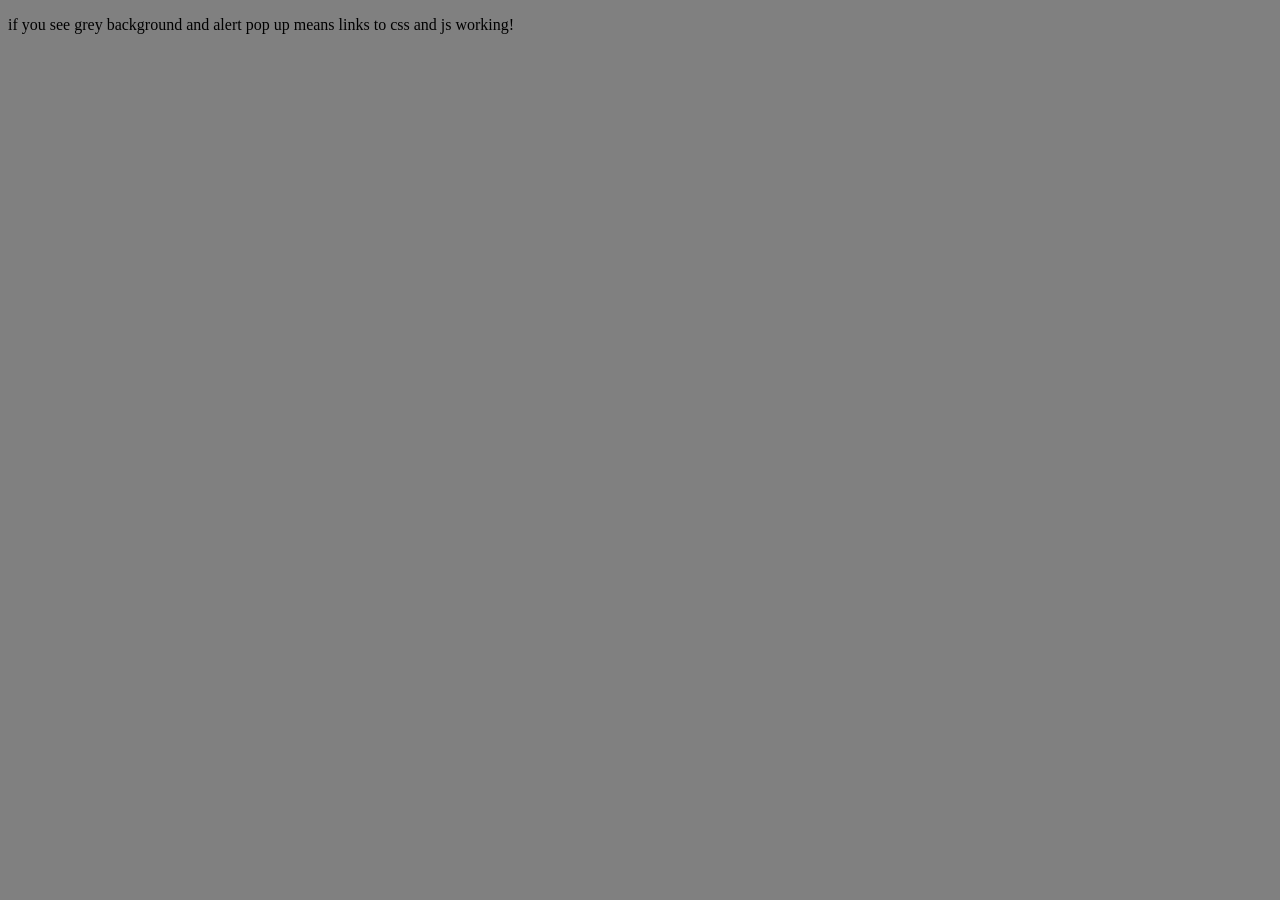
<file: Portfolio/starter_htmljscss/index.html>
<!DOCTYPE html>
<html lang="en">
<head>
    <meta charset="UTF-8">
    <meta name="viewport" content="width=device-width, initial-scale=1.0">
    <title>Starter HTML JS CSS</title>
    <link rel="stylesheet" href="style.css">
    <script src="main.js" defer></script>
</head>
<body>
    <!--Prepared by Mr Suen for your convenience-->
    <p>if you see grey background and alert pop up means links to css and js working!</p>
</body>
</html>
</file>
<file: style.css>
/* ── FONTS ─────────────────────────────────────────────────── */
@font-face {
    font-family: "Bungee";
    src: url("./fonts/Bungee/Bungee-Regular.ttf") format("truetype");
    font-weight: normal; font-style: normal;
}
@font-face {
    font-family: "RobotoMono";
    src: url("./fonts/Roboto_Mono/RobotoMono-VariableFont_wght.ttf") format("truetype");
    font-weight: 100 700; font-style: normal;
}
@font-face {
    font-family: "RobotoMono";
    src: url("./fonts/Roboto_Mono/RobotoMono-Italic-VariableFont_wght.ttf") format("truetype");
    font-weight: 100 700; font-style: italic;
}

/* ── DESIGN TOKENS ──────────────────────────────────────────── */
:root {
    --bg:          #060606;
    --surface:     #0f0f0f;
    --surface-2:   #181818;
    --border:      #4d4d4d;
    --border-2:    #4ADE80;
    --muted:       #b8b8b8;
    --dim:         #c2c2c2;
    --text:        #4ADE80;
    --darkText:    #369258;
    --accent:      #e8e8e8;
    --white:       #ffffff;

    --font-display: "Bungee", sans-serif;
    --font-body:    "RobotoMono", monospace;

    --gap: clamp(1rem, 2.5vw, 3rem); 
    --px:  clamp(24px, 6vw, 80px);
    --py:  clamp(60px, 8vw, 120px);
    --r:   2px;
    --transition: 0.22s ease;
}

/* ── BASE ───────────────────────────────────────────────────── */
*, *::before, *::after { box-sizing: border-box; margin: 0; padding: 0; }

html { scroll-behavior: smooth; }

body {
    background: var(--bg);
    color: var(--text);
    font-family: var(--font-body);
    font-size: 14px;
    line-height: 1.7;
    overflow-x: hidden;
}

h1, h2, h3, h4 {
    font-family: var(--font-display);
    line-height: 1.1;
    color: var(--text);
}

a { text-decoration: none; cursor: pointer; color: inherit; }
img { display: block; max-width: 100%; }
ul { list-style: none; }

/* ── NAVBAR ─────────────────────────────────────────────────── */
.navbar {
    position: sticky;
    top: 0;
    z-index: 100;
    display: flex;
    justify-content: space-between;
    align-items: center;
    padding: 14px var(--px);
    background: var(--bg);
}

.logo-link { cursor: pointer; }
.logo { 
    padding: 4px;
    height: 40px; 
    opacity: 0.9; 
    transition: opacity var(--transition); 
    border-radius: 50%; 
    border: 2px solid var(--accent); 
}
.logo:hover { opacity: 0.6; border-color: var(--text); }

.nav-links {
    display: flex;
    gap: clamp(14px, 3vw, 36px);
}

.nav-item {
    color: var(--dim);
    font-size: clamp(0.65rem, 1.1vw, 0.78rem);
    letter-spacing: 0.1em;
    text-transform: uppercase;
    cursor: pointer;
    position: relative;
    transition: color var(--transition);
}

.nav-item::after {
    content: "";
    position: absolute;
    left: 0; bottom: -4px;
    width: 0; height: 1px;
    background: var(--text);
    transition: width 0.3s;
}

.nav-item:hover        { color: var(--text); }
.nav-item:hover::after { width: 100%; }
.nav-item.active       { color: var(--text); }
.nav-item.active::after{ width: 100%; }

/* ── SECTION SHELL ──────────────────────────────────────────── */
.section { display: none; min-height: 100vh; }
.section.active { display: block; }

.page-container {
    width: 100%;
    padding: var(--py) var(--px);
}

/* Shared header block */
.section-tag {
    display: block;
    font-size: 0.7rem;
    color: var(--dim);
    letter-spacing: 0.12em;
    margin-bottom: var(--gap);
}

.section-header-block { margin-bottom: 64px; }

.section-title {
    font-size: clamp(2.4rem, 6vw, 4rem);
    color: var(--text);
    margin-bottom: 14px;
}

.section-desc { color: var(--dim); max-width: 540px; font-size: 0.85rem; }

/* ── SHARED BUTTONS ─────────────────────────────────────────── */
.btn-ghost {
    display: inline-block;
    padding: 9px 22px;
    background: transparent;
    color: var(--text);
    border: 1px solid var(--border-2);
    font-family: var(--font-body);
    font-size: 0.72rem;
    letter-spacing: 0.1em;
    cursor: pointer;
    border-radius: var(--r);
    transition: background var(--transition), color var(--transition), border-color var(--transition);
}
.btn-ghost:hover { background: var(--accent); color: var(--bg); border-color: var(--accent); }

.link-arrow {
    display: inline-flex;
    align-items: center;
    gap: 5px;
    color: var(--text);
    font-size: 0.75rem;
    letter-spacing: 0.08em;
    transition: color var(--transition);
    cursor: pointer;
}
.link-arrow:hover              { color: var(--darkText); }
.link-arrow .arrow-icon        { transition: transform var(--transition); }
.link-arrow:hover .arrow-icon  { transform: translate(3px, -3px); }

/* ── REVEAL ANIMATION ───────────────────────────────────────── */
.reveal {
    opacity: 0;
    transform: translateY(28px);
    transition: opacity 0.7s ease, transform 0.7s ease;
}
.reveal.active { opacity: 1; transform: translateY(0); }

/* ════════════════════════════════════════════════════════════
   HOME
   ════════════════════════════════════════════════════════════ */

/* Hero */
.home-hero {
    position: relative;
    display: flex;
    flex-direction: column;
    padding: 9% var(--px) 7%;
    min-height: 100vh;
    background:
        linear-gradient(to right, rgba(6,6,6,0.97) 20%, rgba(6,6,6,0.6) 60%, rgba(6,6,6,0.2) 100%),
        url("./images/cover_bg.jpeg") center / cover no-repeat;
}

.hero-title {
    font-size: clamp(2.6rem, 9vw, 5.8rem);
    min-height: 200px;
    white-space: pre-line;
    color: var(--text);
}

.hero-tagline {
    margin-top: 18px;
    font-size: clamp(0.8rem, 1.3vw, 1rem);
    color: rgb(172, 172, 172);
    max-width: 460px;
    line-height: 1.9;
}

.hero-footer { margin-top: auto; }

.hero-quote {
    font-style: italic;
    font-size: 0.82rem;
    color: rgb(153, 153, 153);
    border-left: 2px solid rgba(255,255,255,0.12);
    padding-left: 16px;
    max-width: 440px;
    line-height: 1.8;
}

.hero-quote-author {
    display: block;
    margin-top: 8px;
    font-size: 0.7rem;
    opacity: 0.75;
    font-style: normal;
}

/* Side Rollers */
.roller {
    position: fixed;
    top: 0;
    width: clamp(36px, 3.2vw, 60px);
    height: 100vh;
    overflow: hidden;
    background: var(--bg);
    pointer-events: none;
    user-select: none;
    z-index: 5;
    display: none;
}

body.is-home .roller { display: block; }

.roller-left  { left: 0;  border-right: 1px solid var(--text); }
.roller-right { right: 0; border-left:  1px solid var(--text); }

.roller-track {
    display: flex;
    flex-direction: column;
}

.roller-left  .roller-track { animation: scroll-down 22s linear infinite; }
.roller-right .roller-track { animation: scroll-up   22s linear infinite; }

@keyframes scroll-down { from { transform: translateY(0); } to { transform: translateY(-50%); } }
@keyframes scroll-up   { from { transform: translateY(-50%); } to { transform: translateY(0); } }

.roller-text {
    writing-mode: vertical-rl;
    color: var(--muted);
    font-family: var(--font-display);
    font-size: clamp(14px, 2vw, 30px);
    letter-spacing: 0.2em;
    display: flex;
    flex-direction: column;
    gap: 0.6em;
    padding-top: 0.5em;
}

/* Terminal Intro */
.intro-terminal {
    margin: 64px auto;
    max-width: 680px;
    border: 1px solid var(--border-2);
    background: var(--surface);
}

.term-bar {
    display: flex;
    align-items: center;
    gap: 7px;
    padding: 10px 16px;
    background: var(--surface-2);
    border-bottom: 1px solid var(--border);
}

.term-dot {
    width: 9px; height: 9px;
    border-radius: 50%;
    background: var(--border-2);
}

.term-bar .term-dot:nth-child(1) {
    background-color: #f53123;
}

.term-bar .term-dot:nth-child(2) {
    background-color: #F5A623;
}

.term-bar .term-dot:nth-child(3) {
    background-color: #4ADE80;
}


.term-filename {
    margin-left: 8px;
    color: var(--dim);
    font-size: 0.72rem;
    letter-spacing: 0.06em;
}

.term-body   { padding: 20px 24px; font-size: clamp(0.72rem, 1.1vw, 0.85rem); }
.term-line   { display: block; }
.term-prompt { color: var(--accent); margin-right: 8px; }
.term-cmd    { color: var(--text); }
.term-out    { color: var(--dim); padding-left: 20px; }

.term-cursor {
    display: inline-block;
    color: var(--text);
    animation: blink 1s step-end infinite;
}

@keyframes blink { 0%, 100% { opacity: 1; } 50% { opacity: 0; } }

/* Home section shared header */
.home-block-header {
    display: flex;
    justify-content: space-between;
    align-items: flex-end;
    margin-bottom: 32px;
}
.home-block-header h2 {
    font-size: clamp(1.4rem, 2.5vw, 1.9rem);
    color: var(--text);
    margin-top: 4px;
}

/* Skills preview (home) */
.home-skills {
    max-width: 1080px;
    margin: 0 auto;
    padding: 60px var(--px);
    border-top: 1px solid var(--border);
}
.home-skills button {
    padding: 9px 22px;
    background: transparent;
    color: var(--text);
    border: 1px solid var(--border-2);
    font-family: var(--font-body);
    font-size: 0.72rem;
    letter-spacing: 0.1em;
    cursor: pointer;
    transition: background var(--transition), color var(--transition), border-color var(--transition);
}
.home-skills button:hover { background: var(--text); color: var(--bg); border-color: var(--darkText); }

/* Skills icon grid (shared) */
.skills-icon-grid {
    display: grid;
    grid-template-columns: repeat(auto-fill, minmax(88px, 1fr));
    gap: 1px;
    background: var(--border);
    margin-bottom: 32px;
}

.skill-icon-card {
    display: flex;
    flex-direction: column;
    align-items: center;
    gap: 10px;
    padding: 20px 10px;
    background: var(--surface);
    cursor: default;
    transition: background var(--transition);
}

.skill-icon-card img {
    width: 30px; height: 30px;
    object-fit: contain;
    filter: invert(1) brightness(0.55);
    transition: filter var(--transition);
}

.skill-icon-card span {
    font-size: 0.6rem;
    color: var(--muted);
    letter-spacing: 0.08em;
    text-transform: uppercase;
}

.skill-icon-card:hover { background: var(--surface-2); }
.skill-icon-card:hover img { filter: invert(1) brightness(1); }
.skill-icon-card:hover span { color: var(--dim); }

/* Featured projects (home) */
.home-projects {
    max-width: 1080px;
    margin: 0 auto;
    padding: 0 var(--px) 80px;
}

.carousel {
    position: relative;
    border: 1px solid var(--border);
    overflow: hidden;
}
 
.carousel-track {
    display: flex;
    transition: transform 0.6s cubic-bezier(0.4, 0, 0.2, 1);
}
 
.carousel-slide {
    flex: 0 0 100%;
    display: grid;
    grid-template-columns: 1.1fr 1fr;
    cursor: pointer;
    background: var(--surface);
    transition: background var(--transition);
}
.carousel-slide:hover { background: var(--surface-2); }
 
.carousel-slide-img {
    height: 320px;
    overflow: hidden;
    background: var(--surface-2);
    border-right: 1px solid var(--border);
}
.carousel-slide-img img {
    width: 100%; height: 100%;
    object-fit: cover;
    filter: grayscale(100%) brightness(0.65);
    transition: filter 0.4s, transform 0.4s;
}
.carousel-slide:hover .carousel-slide-img img {
    filter: grayscale(50%) brightness(0.85);
    transform: scale(1.03);
}
.carousel-slide-img .proj-thumb-code {
    width: 100%; height: 100%;
    display: flex;
    align-items: center;
    justify-content: center;
    padding: 20px;
    font-size: 0.62rem;
    color: var(--border-2);
    line-height: 2;
    letter-spacing: 0.04em;
}
 
.carousel-slide-info {
    display: flex;
    flex-direction: column;
    justify-content: center;
    padding: clamp(24px, 4vw, 48px);
}
 
.carousel-slide-title {
    font-size: clamp(1.1rem, 2.4vw, 1.7rem);
    color: var(--accent);
    margin-bottom: 18px;
    line-height: 1.3;
}
 
.carousel-slide-tags { display: flex; flex-wrap: wrap; gap: 6px; }
 
/* Prev / Next controls */
.carousel-btn {
    position: absolute;
    top: 50%;
    transform: translateY(-50%);
    width: 38px; height: 38px;
    background: var(--bg);
    border: 1px solid var(--border-2);
    color: var(--text);
    font-size: 1.1rem;
    line-height: 1;
    cursor: pointer;
    display: flex;
    align-items: center;
    justify-content: center;
    z-index: 5;
    transition: background var(--transition), color var(--transition), border-color var(--transition);
}
.carousel-btn:hover { background: var(--accent); color: var(--bg); border-color: var(--accent); }
.carousel-prev { left: 14px; }
.carousel-next { right: 14px; }
 
/* Dot indicators */
.carousel-dots {
    display: flex;
    justify-content: center;
    align-items: center;
    gap: 8px;
    padding: 14px 0;
    background: var(--surface);
    border-top: 1px solid var(--border);
}
 
.carousel-dot {
    width: clamp(.5rem, 2vw, .8rem); height: clamp(.5rem, 2vw, .8rem);
    border-radius: 50%;
    background: var(--dim);
    border: none;
    padding: 0;
    cursor: pointer;
    transition: background var(--transition), transform var(--transition);
}
.carousel-dot:hover  { background: var(--dim); transform: scale(1.25); }
.carousel-dot.active { background: var(--text); transform: scale(1.25); }

/* ════════════════════════════════════════════════════════════
   ABOUT
   ════════════════════════════════════════════════════════════ */
#about.section.active { display: flex; flex-direction: column; }

.screen {
    width: 100%;
    min-height: 100vh;
    background: var(--surface);
    padding: 52px var(--px);
    display: flex;
    flex-direction: column;
    position: relative;
    overflow: hidden;
}

.hidden { display: none !important; }

/* Menu */
.menu-screen {
    justify-content: center;
    align-items: center;
    gap: 18px;
    text-align: center;
}

.menu-tag {
    font-size: 0.68rem;
    letter-spacing: 0.2em;
    color: var(--dim);
    margin-bottom: 4px;
}

.menu-title {
    font-size: clamp(2rem, 5vw, 3.5rem);
    color: var(--text);
    margin-bottom: 6px;
}

.menu-subtitle {
    color: var(--dim);
    font-size: 0.78rem;
    margin-bottom: 16px;
}

.menu-btn {
    position: relative;
    overflow: hidden;
    text-align: left;
    width: clamp(220px, 28vw, 380px);
    padding: 14px 32px;
    background: transparent;
    border: 1px solid var(--border-2);
    color: var(--text);
    font-family: var(--font-body);
    font-size: 0.82rem;
    letter-spacing: 0.1em;
    cursor: pointer;
    transition: background var(--transition), color var(--transition),
                border-color var(--transition), width 1.2s ease;
}

.menu-btn:hover { background: var(--text); color: var(--bg); border-color: var(--darkText); }

/* Loading state */
.menu-btn.loading {
    width: 80%;
    cursor: default;
    pointer-events: none;
}
.menu-btn.loading:hover { background: transparent; color: var(--text); border-color: var(--border-2); }

.btn-text { position: relative; z-index: 1; transition: opacity 0.2s; }
.menu-btn.loading .btn-text { opacity: 0; }

.btn-loader { position: absolute; inset: 0; display: none; }
.menu-btn.loading .btn-loader { display: block; }

.btn-progress { height: 100%; width: 0; background: var(--text); }

/* Fullscreen toggle button */
.fs-btn {
    position: absolute;
    top: 20px; right: 20px;
    width: 34px; height: 34px;
    padding: 0;
    background: transparent;
    border: 1px solid var(--border-2);
    color: var(--accent);
    font-size: 0.85rem;
    line-height: 1;
    cursor: pointer;
    z-index: 10;
    display: flex;
    align-items: center;
    justify-content: center;
    transition: background var(--transition), color var(--transition), border-color var(--transition);
}
.fs-btn:hover { background: var(--text); color: var(--bg); border-color: var(--darkText); }

/* Back button */
.back-btn {
    position: absolute;
    top: 20px; left: 20px;
    padding: 7px 16px;
    background: transparent;
    border: 1px solid var(--border-2);
    color: var(--accent);
    font-family: var(--font-body);
    font-size: 0.72rem;
    letter-spacing: 0.1em;
    cursor: pointer;
    z-index: 10;
    transition: background var(--transition), color var(--transition), border-color var(--transition);
}

.back-btn:hover { background: var(--text); color: var(--bg); border-color: var(--darkText); }

#about:fullscreen,
#about:-webkit-full-screen {
    overflow-y: auto;
}
 
#about:fullscreen .screen,
#about:-webkit-full-screen .screen {
    min-height: 100vh;
}

/* Scanlines overlay */
.scanlines {
    position: absolute;
    inset: 0;
    pointer-events: none;
    z-index: 0;
    background: repeating-linear-gradient(
        to bottom,
        rgba(255, 255, 255, 0.1) 0px,
        rgba(255, 255, 255, 0.1) 3px,
        transparent 1px,
        transparent 10px
    );
    height: 200%;
    top: -100%;
    animation: scanmove 10s linear infinite;
}

@keyframes scanmove { from { transform: translateY(0); } to { transform: translateY(50%); } }

/* Profile screen */
.profile-screen { padding-top: 80px; }

.screen-title {
    font-size: clamp(1.3rem, 2.5vw, 1.8rem);
    color: var(--text);
    margin-bottom: 28px;
    letter-spacing: 0.08em;
    position: relative;
}

.profile-grid {
    display: grid;
    height: 100%;
    grid-template-columns: 1fr 1fr;
    gap: 1px;
    background: var(--border);
    position: relative;
}

.panel {
    background: var(--surface);
    padding: 22px;
    font-size: clamp(0.68rem, 1.1vw, 0.82rem);
}

.panel h3 {
    font-size: 0.66rem;
    letter-spacing: 0.2em;
    color: var(--text);
    margin-bottom: 18px;
}

.panel-basic-inner {
    display: flex;
    gap: 18px;
}

.avatar {
    width: 96px; height: 96px;
    border: 1px solid var(--border-2);
    overflow: hidden;
    flex-shrink: 0;
    border-radius: 50%;
}
.avatar img { width: 100%; height: 100%; object-fit: cover; filter: grayscale(50%); }

.info-list { flex: 1; }

.info-row { display: flex; flex-direction: column; margin-bottom: 9px; }
.info-label { font-size: 0.6rem; color: var(--text); letter-spacing: 0.1em; text-transform: uppercase; }
.info-value { color: var(--accent); font-size: 0.78rem; padding: 2px 0; }

/* Stats */
.stat-row {
    display: flex;
    align-items: center;
    gap: 10px;
    margin-bottom: 13px;
    font-size: 0.72rem;
}
.stat-row > span:first-child { width: 88px; flex-shrink: 0; color: var(--dim); }

.progress-bar {
    flex: 1;
    height: 5px;
    background: var(--border);
    overflow: hidden;
}
.progress-fill {
    height: 100%;
    width: 0;
    background: var(--text);
    transition: width 1.5s cubic-bezier(0.4, 0, 0.2, 1);
}

.stat-val { width: 26px; text-align: right; color: var(--muted); font-size: 0.68rem; }

/* Ability / Hobby tags */
.ability-tag, .hobby-tag {
    display: inline-block;
    padding: 5px 11px;
    margin: 0 5px 7px 0;
    border: 1px solid var(--border-2);
    color: var(--accent);
    font-size: 0.68rem;
    letter-spacing: 0.05em;
    transition: background var(--transition), border-color var(--transition);
}
.ability-tag:hover, .hobby-tag:hover { background: var(--text); color: var(--bg); border-color: var(--darkText); }

.iterm-screen {
    padding: 0;
    justify-content: flex-start;
    gap: 0;
}
 
.iterm-header {
    display: flex;
    justify-content: space-between;
    align-items: center;
    flex-wrap: wrap;
    gap: 8px;
    margin-top: 10px;
    padding: 54px var(--px) 14px;
    background: var(--surface-2);
    border-bottom: 1px solid var(--border);
    flex-shrink: 0;
    position: relative;
    z-index: 1;
}
 
.iterm-tag {
    font-size: 0.68rem;
    color: var(--dim);
    letter-spacing: 0.1em;
}
 
.iterm-hint {
    font-size: 0.65rem;
    color: var(--muted);
    letter-spacing: 0.06em;
}
 
.iterm-hint em {
    font-style: normal;
    color: var(--text);
}
 
/* Scrollable output area */
.iterm-output {
    flex: 1;
    overflow-y: auto;
    padding: 20px var(--px);
    display: flex;
    flex-direction: column;
    gap: 1px;
    min-height: 0;
    position: relative;
    z-index: 1;
    cursor: text;
}
 
/* Group container for each command's output, 
to keep them visually separated and allow for better scrolling behavior */
.iterm-output-grp {
    display: flex;
    flex-direction: column;
    width: 50%;
    padding: 12px 16px;
    border: 2px dashed var(--darkText);
    text-align: justify;
}

/* Individual output rows */
.iterm-row {
    font-size: 0.8rem;
    line-height: 1.75;
    white-space: pre-wrap;
    color: var(--dim);
}

.iterm-row.out   { color: var(--accent); }
.iterm-row.dim   { color: var(--text); }
.iterm-row.error { color: var(--muted); font-style: italic; }
.iterm-row.blank { min-height: 1em; }

/* The echoed command line */
.iterm-row.echo {
    align-self: flex-end;
    margin: 20px 0 10px 0;
    background-color: var(--darkText);
    color: var(--accent);
    min-width: 20%;
    display: flex;
    gap: 8px;
    justify-content: flex-end;
    padding: 10px 10px;
    border: 1px solid var(--accent);

}

/* Autocomplete suggestions — floats above the input row */
.iterm-suggestions {
    position: absolute;
    bottom: 100%;
    left: 0; right: 0;
    background: var(--border);
    border: 1px solid var(--text);
    border-bottom: none;
    list-style: none;
    display: none;
    z-index: 20;
    width: 100%;
    max-height: 220px;
    overflow-y: auto;
}
 
.iterm-suggestions.open { display: block; }
 
.iterm-suggestion {
    padding: 8px var(--px);
    font-size: 0.76rem;
    color: var(--dim);
    cursor: pointer;
    letter-spacing: 0.04em;
    border-bottom: 1px solid var(--text);
    transition: background var(--transition), color var(--transition);
}
 
.iterm-suggestion:last-child { border-bottom: none; }
 
/* Keyboard-focused or hovered suggestion */
.iterm-suggestion:hover,
.iterm-suggestion.active { background: var(--bg); color: var(--accent); }
 
/* Highlight the typed portion inside each suggestion */
.iterm-suggestion .typed { color: var(--text); }
 
/* Input row at the bottom */
.iterm-input-row {
    display: flex;
    align-items: center;
    gap: 10px;
    padding: clamp(1.2em, 2.5vh, 2.5em) var(--px);
    border: 1px solid var(--border);
    background: var(--surface-2);
    flex-shrink: 0;
    position: relative;
    z-index: 1;
}
 
.iterm-input {
    flex: 1;
    background: transparent;
    border: none;
    outline: none;
    color: var(--text);
    font-family: var(--font-body);
    font-size: 0.82rem;
    caret-color: var(--accent);
    letter-spacing: 0.03em;
}
 
.iterm-input::placeholder { color: var(--muted); }

/* ════════════════════════════════════════════════════════════
   EDUCATION
   ════════════════════════════════════════════════════════════ */
.edu-timeline { position: relative; padding-bottom: 40px; }

/* Center vertical line */
.edu-timeline::before {
    content: "";
    position: absolute;
    left: 50%;
    top: 8px; bottom: 0;
    width: 1px;
    background: var(--border-2);
    transform: translateX(-50%);
}

/* Each timeline entry */
.edu-item {
    display: flex;
    justify-content: flex-end;
    width: calc(50% - 44px);
    margin-bottom: 48px;
    position: relative;
    opacity: 0;
    transform: translateX(-24px);
    transition: opacity 0.6s ease, transform 0.6s ease;
}

.edu-item.edu-right {
    margin-left: calc(50% + 44px);
    justify-content: flex-start;
    transform: translateX(24px);
}

.edu-item.visible {
    opacity: 1;
    transform: translateX(0);
}

/* Node on the line */
.edu-item::after {
    content: "";
    position: absolute;
    top: 20px;
    right: -49px;
    width: 10px; height: 10px;
    background: var(--bg);
    border: 1px solid var(--border-2);
    z-index: 2;
    transition: border-color 0.4s, background 0.4s;
}
.edu-item.edu-right::after { right: auto; left: -49px; }
.edu-item.visible::after   { border-color: var(--accent); background: var(--text); }

/* Card */
.edu-card {
    background: var(--surface);
    border: 1px solid var(--border);
    padding: 20px 22px;
    width: 100%;
    cursor: pointer;
    transition: border-color var(--transition), background var(--transition);
}
.edu-card:hover { border-color: var(--text); background: var(--bg); }

.edu-card-meta {
    display: flex;
    justify-content: space-between;
    align-items: center;
    margin-bottom: 10px;
}

.edu-commit { font-size: 0.62rem; color: var(--text); letter-spacing: 0.07em; }
.edu-period { font-size: 0.65rem; color: var(--text); letter-spacing: 0.07em; }

.edu-institution {
    font-size: clamp(0.82rem, 1.4vw, 0.98rem);
    color: var(--accent);
    margin-bottom: 4px;
}

.edu-card:hover .edu-institution { color: var(--text);}

.edu-degree { font-size: 0.68rem; color: var(--dim); font-style: italic; margin-bottom: 10px; }
.edu-desc   { font-size: 0.78rem; color: var(--accent); line-height: 1.7; margin-bottom: 14px; }

/* Expandable achievements */
.edu-achievements { display: none; margin-bottom: 14px; }
.edu-card.expanded .edu-achievements { display: block; }

.edu-achievement { font-size: 0.74rem; color: var(--dim); padding: 3px 0; }
.edu-achievement::before { content: "+ "; color: var(--accent); }

/* Tags */
.edu-tags { display: flex; flex-wrap: wrap; gap: 5px; margin-top: 12px; }

.edu-tag {
    padding: 2px 8px;
    border: 1px solid var(--border);
    font-size: 0.62rem;
    color: var(--dim);
    letter-spacing: 0.06em;
    transition: border-color var(--transition), color var(--transition);
}
.edu-card:hover .edu-tag { border-color: var(--border-2); }

/* Toggle hint */
.edu-hint {
    display: block;
    font-size: 0.6rem;
    color: var(--muted);
    margin-top: 10px;
    letter-spacing: 0.05em;
    transition: color var(--transition);
}
.edu-card:hover .edu-hint       { color: var(--text); }
.edu-card.expanded .edu-hint    { color: var(--dim); }
 
.achiev-wrapper {
    position: relative;
}
 
/* Sticky container — pinned to viewport while scrolling through wrapper */
.achiev-sticky {
    position: sticky;
    top: 0px;
    height: 100vh;
    overflow: hidden;
}
 
/* Fixed overlay */
.achiev-overlay {
    position: absolute;
    top: 0px; left: 0; right: 0;
    z-index: 10;
    padding: 18px clamp(24px,6vw,80px) 0px;
    
    display: grid;
    grid-template-columns: repeat(2, 1fr);
    grid-template-rows: repeat(2, 1fr);
    gap: 8px;

    background: linear-gradient(to bottom, var(--bg) 50%, transparent 100%);
    pointer-events: none;
}
 
.achiev-title {
    font-size: clamp(1.6rem, 3.5vw, 2.6rem);
    color: var(--text);
    margin-top: 6px;
}
 
/* Pulsing scroll hint — fades out once user begins scrolling */
.achiev-scroll-hint {
    text-align: right;
    font-size: 0.62rem;
    color: var(--text);
    letter-spacing: 0.14em;
    padding-bottom: 6px;
    transition: opacity 0.5s;
    animation: achiev-pulse 2.2s ease-in-out infinite;
}
 
@keyframes achiev-pulse {
    0%, 100% { opacity: 0.25; }
    50%       { opacity: 1;    }
}
 
/* Thin progress bar — fixed at bottom of sticky container */
.achiev-progress-bar {
    grid-column: span 2 / span 2;
    grid-row-start: 2;

    height: 2px;
    background: var(--border);
    z-index: 10;
}
 
.achiev-progress-fill {
    height: 100%;
    width: 0%;
    background: var(--text);
    transition: width 0.04s linear;
}
 
/* Horizontal track — translateX driven by JS scroll handler */
.achiev-track {
    display: flex;
    flex-direction: row;
    height: 100%;
    gap: 1px;
    background: transparent;
    will-change: transform;
}
 
/* ── Panel base ──────────────────────────────────────────── */
.achiev-panel {
    flex-shrink: 0;
    width: 100%;
    height: 100%;
    background: var(--surface);
    display: flex;
    flex-direction: column;
    justify-content: center;
    /* top padding clears overlay + navbar (~110px total) */
    padding: 110px 28px 40px;
 
    /* entrance: slides in from right as it comes into view */
    opacity: 0;
    transform: translateX(32px);
    transition: opacity 0.5s ease, transform 0.5s ease,
                background var(--transition);
}
 
.achiev-panel.visible { opacity: 1; transform: translateX(0); }
.achiev-panel:hover   { background: var(--surface-2); }
 
/* ── Intro panel (wider, stats live here) ───────────────── */
.achiev-panel-intro:hover,
.achiev-panel-intro {
    background-image: url(./images/trophy_bg.gif);
    background-position: center;
    background-repeat: no-repeat;
    background-size: 100% 100%; 

    width: 100%;
    padding-bottom: 56px;
}
 
.achiev-intro-text {
    text-align: center;
    font-size: 0.82rem;
    color: var(--dim);
    line-height: 1.85;
    margin-bottom: 36px;
}
 
.achiev-stats {
    display: flex;
    flex-direction: row;
    justify-content: space-evenly;
    margin-bottom: 40px;
}
 
.achiev-stat  { display: flex; flex-direction: column; gap: 5px; }
 
.achiev-num {
    font-family: var(--font-display);
    font-size: clamp(2.4rem, 5vw, 3.4rem);
    color: var(--text);
    line-height: 1;
}
 
.achiev-label {
    font-size: 0.62rem;
    color: var(--dim);
    letter-spacing: 0.12em;
    text-transform: uppercase;
}
 
.achiev-next-label {
    text-align: right;
    font-size: 0.66rem;
    color: var(--muted);
    letter-spacing: 0.1em;
}
 
/* ── Divider panel (narrow separator between categories) ── */
.achiev-panel-divider {
    width: clamp(140px, 12vw, 200px);
    background: var(--surface-2);
    align-items: center;
    justify-content: center;
    text-align: center;
    padding: 0 20px;
}
.achiev-panel-divider:hover { background: var(--surface-2); }
 
.achiev-divider-text {
    font-size: 0.68rem;
    color: var(--dim);
    letter-spacing: 0.1em;
    line-height: 1.9;
}

.achive-card-container {
    width: 100%;
	height: 100%;
    display: grid;
    grid-template-columns: repeat(2, 1fr);
    grid-template-rows: repeat(2, 1fr);
    gap: var(--gap);
}

.achive-card {
    border: 1px solid var(--text);
    padding: var(--gap);
    align-content: center;
}

.achive-card-img {
    grid-row: span 2 / span 2;
    grid-column-start: 2;
    grid-row-start: 1;
    cursor: pointer;
    border-radius: 20px;
    align-content: center;
    justify-items: center;
}

.achive-card-img > img {
    border: 1px solid #ddd;
    border-radius: 4px;
    padding: 5px;
    width: auto;
    height: auto;
    max-height: 100%;
    transition: filter 0.4s;
}

.achive-card-img > img:hover {
    border: 1px solid #0059ff;
    filter: brightness(0.65);
}

.achive-card-img > img:hover::after {
    position: absolute;
    background-color: var(--bg);
    top: 0; left: 0; bottom: 0; right: 0;
    width: 100%;
    height: 100%;
}

/* ── Card content ────────────────────────────────────────── */
.achiev-card-top {
    display: flex;
    justify-content: space-between;
    align-items: center;
    margin-bottom: 20px;
}
 
.achiev-icon { font-size: 1.1rem; color: var(--muted); }
.achiev-year { font-size: 0.62rem; color: var(--muted); letter-spacing: 0.1em; }
 
.achiev-card-title {
    font-size: clamp(0.84rem, 1.4vw, 1rem);
    color: var(--text);
    line-height: 1.35;
    margin-bottom: 8px;
}
 
.achiev-card-issuer {
    font-size: 0.68rem;
    color: var(--dim);
    font-style: italic;
    margin-bottom: 14px;
}
 
.achiev-card-desc {
    grid-column-start: 1;
    grid-row-start: 2;
    padding: var(--gap);

    font-size: 0.74rem;
    color: var(--accent);
    line-height: 1.75;

    border: 1px dashed var(--text);
}
 
.achiev-card-tags { display: flex; flex-wrap: wrap; gap: 5px; margin-top: 14px; }
 
.achiev-tag {
    font-size: 0.6rem;
    color: var(--muted);
    border: 1px solid var(--border);
    padding: 2px 8px;
    letter-spacing: 0.06em;
}

/* ════════════════════════════════════════════════════════════
   PROJECTS
   ════════════════════════════════════════════════════════════ */

/* Filter row */
.proj-filters {
    display: flex;
    flex-wrap: wrap;
    gap: 6px;
    margin-bottom: 40px;
}

.filter-btn {
    padding: 7px 16px;
    background: transparent;
    border: 1px solid var(--border);
    color: var(--dim);
    font-family: var(--font-body);
    font-size: 0.66rem;
    letter-spacing: 0.12em;
    cursor: pointer;
    transition: background var(--transition), color var(--transition), border-color var(--transition);
}
.filter-btn:hover { border-color: var(--darkText); color: var(--text); }
.filter-btn.active { background: var(--text); color: var(--bg); border-color: var(--darkText); }

/* Project grid */
.proj-grid {
    display: grid;
    grid-template-columns: repeat(auto-fill, minmax(350px, 1fr));
    background: var(--bg);
    gap: var(--gap);
}

/* Card */
.proj-card {
    border: 1px solid var(--bg);
    background: var(--surface);
    display: flex;
    flex-direction: column;
    overflow: hidden;
    transform: scale(1);
    transition: background var(--transition), transform var(--transition);
}

@keyframes highlight-pulse {
    0%, 100% { box-shadow: 0 0 0 2px transparent; }
    50%      { box-shadow: 0 0 0 2px var(--accent); }
}
.proj-card.highlight { animation: highlight-pulse 0.7s ease-in-out 2; }

.proj-card[data-hidden="true"] { display: none; }
.proj-card:hover { background: var(--surface-2); border: 1px solid var(--text); transform: scale(1.03); }

/* Card header bar */
.proj-card-header {
    display: flex;
    justify-content: space-between;
    align-items: center;
    padding: 10px 18px;
    background: var(--surface-2);
    border-bottom: 1px solid var(--border);
}

.proj-card:hover .proj-card-header { border-bottom: 1px solid var(--text); }

.proj-filename {
    font-size: 0.65rem;
    color: var(--dim);
    letter-spacing: 0.04em;
}

.proj-status {
    font-size: 0.58rem;
    letter-spacing: 0.1em;
    padding: 2px 7px;
    border: 1px solid var(--border-2);
    color: var(--muted);
}
.proj-status.completed  { border-color: var(--accent); color: var(--accent); }
.proj-status.in-progress{ border-color: var(--muted);  color: var(--muted); }

.proj-card:hover .proj-status.in-progress { border-color: var(--text); color: var(--text); }
.proj-card:hover .proj-status.completed   { border-color: var(--bg); background-color: var(--text); color: var(--bg); }

/* Thumbnail */
.proj-thumb {
    position: relative;
    width: 100%;
    height: 170px;
    background: var(--surface-2);
    border-bottom: 1px solid var(--border);
    overflow: hidden;
}

.proj-card:hover .proj-thumb { border-color: var(--text); }

.proj-thumb img {
    width: 100%; height: 100%;
    object-fit: cover;
    filter: grayscale(100%) brightness(0.65);
    transition: filter 0.4s, transform 0.4s;
}
.proj-card:hover .proj-thumb img { filter: grayscale(50%) brightness(0.85); transform: scale(1.04); }

.proj-thum-overlay {
    display: none;
    position: absolute;
    inset: 0;
    background: rgba(0, 0, 0, 0.5);
    align-items: center;
    justify-content: center;
    opacity: 0;
    transition: all ease-in-out 0.5s;
}

.proj-card:hover .proj-thum-overlay {
    display: flex;
    opacity: 1;
}

.proj-thum-overlay button {
    font-family: var(--font-display);
    font-size: .7rem;
    padding: .6rem 1rem;
    background: transparent;
    border: 1px solid var(--border-2);
    color: var(--accent);
    transition: all .2s;
}

.proj-thum-overlay button:hover {
    background: var(--border-2);
    border-color: var(--bg);
    color: var(--bg);
}

/* Code placeholder when no image */
.proj-thumb-code {
    width: 100%; height: 100%;
    display: flex;
    align-items: center;
    justify-content: center;
    padding: 20px;
    font-size: 0.62rem;
    color: var(--border-2);
    line-height: 2;
    letter-spacing: 0.04em;
}

/* Card body */
.proj-body { padding: 18px; flex: 1; display: flex; flex-direction: column; }

.proj-title {
    font-size: clamp(0.82rem, 1.4vw, 0.96rem);
    color: var(--accent);
    margin-bottom: 8px;
}

.proj-card:hover .proj-title { color: var(--text); }

.proj-desc {
    font-size: 0.76rem;
    color: var(--dim);
    line-height: 1.7;
    flex: 1;
    margin-bottom: var(--gap);
}

.proj-tags { display: flex; flex-wrap: wrap; gap: 5px; margin-bottom: 14px; }

.proj-tag {
    font-size: 0.6rem;
    color: var(--muted);
    border: 1px solid var(--border);
    padding: 2px 8px;
    letter-spacing: 0.06em;
}

.proj-card:hover .proj-tag { color: var(--text); border-color: var(--text); }

.proj-footer {
    display: flex;
    justify-content: space-between;
    align-items: center;
    padding-top: 11px;
    border-top: 1px solid var(--border);
    font-size: 0.66rem;
    color: var(--muted);
    letter-spacing: 0.06em;
}

.proj-card:hover .proj-footer { border-color: var(--text); }

/* ════════════════════════════════════════════════════════════
   CONTACT
   ════════════════════════════════════════════════════════════ */
.contact-layout {
    display: grid;
    grid-template-columns: 1fr 1.5fr;
    gap: clamp(40px, 8vw, 120px);
    align-items: start;
}

.contact-heading {
    display: flex;
    flex-direction: column;
    font-size: clamp(2.8rem, 6.5vw, 5.5rem);
    line-height: 0.95;
    margin-bottom: 22px;
    margin-top: 8px;
}

.contact-sub { color: var(--dim); font-size: 0.82rem; margin-bottom: 40px; }

.contact-links { display: flex; flex-direction: column; }

.contact-link {
    display: flex;
    justify-content: space-between;
    align-items: center;
    padding: 14px 0;
    border-bottom: 1px solid var(--border);
    color: var(--dim);
    font-size: 0.82rem;
    transition: color var(--transition), padding-left var(--transition);
}
.contact-link:hover { color: var(--text); padding-left: 8px; border-color: var(--text); }
.c-arrow { opacity: 0; transition: opacity var(--transition); }
.contact-link:hover .c-arrow { opacity: 1; }

/* Terminal form */
.terminal {
    background: transparent;
    border: 1px solid var(--text);
    max-width: 700px;
}

.terminal-header {
    text-align: center;
    font-family: var(--font-display);
    font-size: 0.78rem;
    letter-spacing: 0.22em;
    color: var(--text);
    padding: 13px 24px;
    border-bottom: 1px solid var(--text);
    background: var(--surface-2);
}

.terminal form {
    display: flex;
    flex-direction: column;
    padding: var(--gap);
}

.terminal label {
    font-size: 0.62rem;
    color: var(--accent);
    letter-spacing: 0.12em;
    text-transform: uppercase;
    margin-bottom: 6px;
    margin-top: 16px;
    display: block;
}
.terminal label:first-of-type { margin-top: 0; }


.terminal form select { appearance: none; }

.terminal form select,
.terminal input,
.terminal textarea {
    width: 100%;
    background: var(--bg);
    border: 1px solid var(--border);
    color: var(--accent);
    padding: 9px 12px;
    font-family: var(--font-body);
    font-size: 0.78rem;
    outline: none;
    transition: border-color var(--transition);
    border-radius: var(--r);
}

.terminal form select:focus,
.terminal input:focus,
.terminal textarea:focus { border-color: var(--text); }
.terminal textarea { resize: vertical; min-height: fit-content; }

#terminalBotGrp {
    display: flex;
    flex-direction: row;
    margin-top: 22px;
    align-items: center;
    gap: var(--gap);
}

.terminal button[type="submit"] {
    position: relative;
    padding: 12px;
    width: 100%;
    background: transparent;
    color: var(--accent);
    border: 1px solid var(--accent);
    font-family: var(--font-body);
    font-size: 0.72rem;
    letter-spacing: 0.14em;
    cursor: pointer;
    transition: background var(--transition), color var(--transition), border-color var(--transition);
    overflow: hidden;
}
.terminal button[type="submit"]:hover { background: transparent; color: var(--bg); border-color: var(--darkText); }

.terminal button[type="submit"]::before {
    content: '';
    position: absolute;
    inset: 0px;
    transform: translateX(-100%);
    z-index: -1;
    inset: 0px;
    background-color: var(--text);
    transition: transform 0.3s;
}

.terminal button[type="submit"]:hover::before {
    transform: translateX(0px);
}

.textarea-wrapper { position: relative; }

.word-counter {
    position: absolute;
    bottom: 8px; right: 10px;
    font-size: 0.58rem;
    color: var(--muted);
    pointer-events: none;
    letter-spacing: 0.06em;
}

.terminal-status {
    padding: 9px 24px 14px;
    font-size: 0.66rem;
    letter-spacing: 0.08em;
    border-top: 1px solid var(--border);
}

.normal-msg  { color: (var(--muted)); }
.success-msg { color: (var(--text)); }
.error-msg   { color: red; }

.modal-overlay.active {
    display: flex;
    animation: popoutOverlay var(--transition) 1 forwards;
}

.modal-overlay {
    z-index: -9999;
    position: fixed;
    inset: 0;
    background-color: rgba(0,0,0,0.85);
    align-items: center;
    justify-content: center;
    padding: 2rem;

    animation: popinOverlay var(--transition) 1 forwards;
}

.modal-box {
    background: var(--bg);
    border: 1px solid var(--border-2);
    max-width: 700px;
    width: 100%;
    max-height: 85vh;
    overflow-y: auto;
    position: relative;
    padding: 2rem;

    animation: popin var(--transition) 1 forwards;
}

.modal-overlay.active .modal-box {
    animation: popout var(--transition) 1 forwards;
}

.modal-close {
    position: absolute;
    top: 1rem; right: 1rem;
    background: none;
    color: var(--accent);
    text-align: center;
    border: 1px solid var(--muted);
    font-size: 1rem;
    width: 32px;
    height: 32px;
    transition: all 0.2s;
}

.modal-close:hover {
    background-color: var(--border-2);
    border-color: var(--border);
    color: var(--bg);
}


.modal-overlay figure {
    max-width: 64rem;
    width: 100%;
    margin: 0;
    padding: 0;
}

.modal-overlay video {
    object-fit: cover;
    width: 100%;
    width: 100%;
    max-width: 640px;   
    aspect-ratio: 16 / 9; 
    border: 1px solid var(--border);
}

.tc-badge  {
    font-size: .75rem;
    padding: .2rem .5rem;
    background-color: var(--text);
    color: var(--bg);
}

.modal-proj-title {
    font-size: 1.5rem;
    color: var(--cyan);
    margin-bottom: 1rem;
}

.modal-meta {
    display: flex;
    color: var(--accent);
    gap: 1.5rem;
    margin-bottom: 1rem;
    flex-wrap: wrap;
}

.modal-desc {
    font-size: .9rem;
    color: var(--accent);
    line-height: 1.8;
    margin-bottom: 1.5rem;
}

.modal-media-row {
    display: flex;
    gap: .5rem;
    flex-wrap: wrap;
}

.proj-modal-img {
    width: fit-content;
    height: 120px;
    background: var(--panel2);
    border: 1px solid var(--border-2);
    display: flex;
    align-items: center;
    justify-content: center;
    font-size: 2rem;
    color: var(--muted);
}

.proj-modal-img img {
    width: 100%;
    height: 100%;
    object-fit:cover;

    transition: filter var(--transition);
}

.proj-modal-img img:hover {
    filter: brightness(.5);
}

.modal-tags {
    display: flex;
    gap: .4rem;
    flex-wrap: wrap;
    margin-top: 1rem;
}

#img-modal-overlay .modal-box {
    position: absolute;
    padding: 0;
    border-width: 2px;

    width: fit-content;
    height: fit-content;

    &::-webkit-scrollbar { display: none; }
    scrollbar-width: none;
    -ms-overflow-style: none; 
}


#img-modal-content {
    width: 100%;
    height: 100%;
    object-fit: cover;
    cursor: zoom-in; 
    transition: transform 0.4s ease-in-out; /* Smooth slide-to-zoom effect */
}

#img-modal-content.max-zoomed {
    cursor: zoom-out; 
}

@keyframes popoutOverlay {
    0% {
        display: none;
    }
    100% {
        display: flex;
    }
}

@keyframes popout {
    0% {
        opacity: 0;
        transform: scale(0);
    }
    100% {
        opacity: 1;
        transform: scale(1);
    }
}

@keyframes popinOverlay {
    0% {
        display: flex;
    }
    100% {
        display: none;
    }
}

@keyframes popin {
    0% {
        opacity: 1;
        transform: scale(1);
    }
    100% {
        opacity: 0;
        transform: scale(0);
    }
}

/* ════════════════════════════════════════════════════════════
   FOOTER
   ════════════════════════════════════════════════════════════ */
.footer {
    background: var(--bg);
    border-top: 1px solid var(--border);
    padding: 52px var(--px) 0;
}

.footer-container {
    display: flex;
    justify-content: space-between;
    flex-wrap: wrap;
    gap: 40px;
    padding-bottom: 48px;
}

.footer-brand p {
    font-size: 0.72rem;
    color: var(--text);
    margin-top: 10px;
    max-width: 190px;
    line-height: 1.7;
}

.footer-col h4 {
    font-size: 0.66rem;
    letter-spacing: 0.16em;
    color: var(--text);
    margin-bottom: 16px;
}

.footer-nav { display: flex; flex-direction: column; gap: 9px; }

.footer-nav-item {
    font-size: 0.76rem;
    color: var(--muted);
    cursor: pointer;
    transition: color var(--transition);
}
.footer-nav-item:hover { color: var(--text); }

.social-icons { display: flex; gap: 12px; }

.social-icon img {
    width: 18px; height: 18px;
    filter: invert(1) brightness(0.35);
    transition: filter var(--transition);
}

.social-icon:hover img { filter: brightness(0) saturate(100%) invert(71%) sepia(91%) saturate(328%) hue-rotate(81deg) brightness(91%) contrast(91%); }

.footer-bottom {
    border-top: 1px solid var(--border);
    padding: 16px 0;
    text-align: center;
    font-size: 0.66rem;
    color: var(--text);
    letter-spacing: 0.08em;
}

/* ════════════════════════════════════════════════════════════
   UTILITIES
   ════════════════════════════════════════════════════════════ */
#backToTop {
    position: fixed;
    bottom: 28px; right: 28px;
    width: 42px; height: 42px;
    background: var(--surface);
    color: var(--text);
    border: 1px solid var(--border-2);
    font-size: 1rem;
    font-family: var(--font-body);
    cursor: pointer;
    z-index: 200;
    display: none;
    align-items: center;
    justify-content: center;
    padding: 0;
    transition: background var(--transition), color var(--transition), border-color var(--transition);
}
#backToTop.visible { display: flex; }
#backToTop:hover   { background: var(--accent); color: var(--bg); border-color: var(--accent); }

/* ════════════════════════════════════════════════════════════
   RESPONSIVE
   ════════════════════════════════════════════════════════════ */
@media (max-width: 900px) {
    .contact-layout { grid-template-columns: 1fr; max-width: 100%; }
    #terminalBotGrp {flex-wrap: wrap;}
    .contact-left,
    .terminal { max-width: fit-content; }

    /* Education: collapse to single column */
    .edu-timeline::before { left: 18px; }
    .edu-item,
    .edu-item.edu-right {
        width: calc(100% - 50px);
        margin-left: 50px;
        margin-right: 0;
        justify-content: flex-start;
        transform: translateX(16px);
    }
    .edu-item::after,
    .edu-item.edu-right::after {
        left: -49px;
        right: auto;
    }
}

@media (max-width: 768px) {
    .navbar { flex-direction: column; gap: 10px; }
    .nav-links { flex-wrap: wrap; justify-content: center; gap: 12px; }

    .profile-grid { grid-template-columns: 1fr; }
    .panel-basic-inner { flex-direction: column; }

    .home-block-header { flex-direction: column; align-items: flex-start; gap: 12px; }
    .skills-categories { grid-template-columns: 1fr; }

    .proj-grid { grid-template-columns: 1fr; background: transparent; gap: 16px; }
    .proj-card { border: 1px solid var(--border); }

    .carousel-slide { grid-template-columns: 1fr; }
    .carousel-slide-img { height: 200px; border-right: none; border-bottom: 1px solid var(--border); }
    .carousel-btn { width: 32px; height: 32px; font-size: 1rem; }

    .achiev-wrapper { height: auto !important; }
    .achiev-sticky  { position: relative; height: auto; overflow: visible; }
    .achiev-overlay { 
        position: relative; 
        background: none;
        grid-template-columns: repeat(1, 1fr);
        grid-template-rows: repeat(2, 1fr);
        padding: clamp(24px,6vw,80px) clamp(24px,6vw,80px) 0; 
    }
    .achiev-progress-bar  { display: none; }
    .achiev-scroll-hint   { display: none; }
    .achiev-track {
        flex-direction: column;
        background: transparent;
        gap: 16px;
        transform: none !important;
        padding: 24px clamp(24px,6vw,80px) 48px;
    }
    .achiev-panel {
        width: 100%; height: auto;
        opacity: 1 !important; transform: none !important;
        border: 1px solid var(--border);
        padding: 24px;
    }
    .achiev-panel-intro  
    { 
        border: none;
        justify-content: flex-start; 
    }
    .achiev-panel-divider{ width: 100%; padding: 20px 24px; }
    .achiev-stats 
    { 
        flex-direction: row; 
        flex-wrap: wrap;
        justify-content: space-between;
    }
    .achiev-next-label { display: none; }
}

@media (max-width: 560px) {
    .roller { display: none !important; }
    .hero-title { min-height: 140px; }

    .carousel-dots { display: none; }
}
</file>
<file: Portfolio/style.css>
/* ── FONTS ─────────────────────────────────────────────────── */
@font-face {
    font-family: "Bungee";
    src: url("./fonts/Bungee/Bungee-Regular.ttf") format("truetype");
    font-weight: normal; font-style: normal;
}
@font-face {
    font-family: "RobotoMono";
    src: url("./fonts/Roboto_Mono/RobotoMono-VariableFont_wght.ttf") format("truetype");
    font-weight: 100 700; font-style: normal;
}
@font-face {
    font-family: "RobotoMono";
    src: url("./fonts/Roboto_Mono/RobotoMono-Italic-VariableFont_wght.ttf") format("truetype");
    font-weight: 100 700; font-style: italic;
}

/* ── DESIGN TOKENS ──────────────────────────────────────────── */
:root {
    --bg:          #060606;
    --surface:     #0f0f0f;
    --surface-2:   #181818;
    --border:      #4d4d4d;
    --border-2:    #666666;
    --muted:       #b8b8b8;
    --dim:         #c2c2c2;
    --text:        #ffffff;
    --accent:      #e8e8e8;
    --white:       #ffffff;

    --font-display: "Bungee", sans-serif;
    --font-body:    "RobotoMono", monospace;

    --gap: clamp(1rem, 2.5vw, 3rem); 
    --px:  clamp(24px, 6vw, 80px);
    --py:  clamp(60px, 8vw, 120px);
    --r:   2px;
    --transition: 0.22s ease;
}

/* ── BASE ───────────────────────────────────────────────────── */
*, *::before, *::after { box-sizing: border-box; margin: 0; padding: 0; }

html { scroll-behavior: smooth; }

body {
    background: var(--bg);
    color: var(--text);
    font-family: var(--font-body);
    font-size: 14px;
    line-height: 1.7;
    overflow-x: hidden;
}

h1, h2, h3, h4 {
    font-family: var(--font-display);
    line-height: 1.1;
    color: var(--accent);
}

a { text-decoration: none; cursor: pointer; color: inherit; }
img { display: block; max-width: 100%; }
ul { list-style: none; }

/* ── NAVBAR ─────────────────────────────────────────────────── */
.navbar {
    position: sticky;
    top: 0;
    z-index: 100;
    display: flex;
    justify-content: space-between;
    align-items: center;
    padding: 14px var(--px);
    background: var(--bg);
    border-bottom: 1px solid var(--border);
}

.logo-link { cursor: pointer; }
.logo { 
    padding: 4px;
    height: 40px; 
    opacity: 0.9; 
    transition: opacity var(--transition); 
    border-radius: 50%; 
    border: 2px solid var(--accent); 
}
.logo:hover { opacity: 0.6; }

.nav-links {
    display: flex;
    gap: clamp(14px, 3vw, 36px);
}

.nav-item {
    color: var(--dim);
    font-size: clamp(0.65rem, 1.1vw, 0.78rem);
    letter-spacing: 0.1em;
    text-transform: uppercase;
    cursor: pointer;
    position: relative;
    transition: color var(--transition);
}

.nav-item::after {
    content: "";
    position: absolute;
    left: 0; bottom: -4px;
    width: 0; height: 1px;
    background: var(--accent);
    transition: width 0.3s;
}

.nav-item:hover        { color: var(--accent); }
.nav-item:hover::after { width: 100%; }
.nav-item.active       { color: var(--accent); }
.nav-item.active::after{ width: 100%; }

/* ── SECTION SHELL ──────────────────────────────────────────── */
.section { display: none; min-height: 100vh; }
.section.active { display: block; }

.page-container {
    width: 100%;
    margin: 0 clamp(16px, 4vw, 40px);;
    padding: var(--py) var(--px);
}

/* Shared header block */
.section-tag {
    display: block;
    font-size: 0.7rem;
    color: var(--dim);
    letter-spacing: 0.12em;
    margin-bottom: 8px;
}

.section-header-block { margin-bottom: 64px; }

.section-title {
    font-size: clamp(2.4rem, 6vw, 4rem);
    color: var(--accent);
    margin-bottom: 14px;
}

.section-desc { color: var(--dim); max-width: 540px; font-size: 0.85rem; }

/* ── SHARED BUTTONS ─────────────────────────────────────────── */
.btn-ghost {
    display: inline-block;
    padding: 9px 22px;
    background: transparent;
    color: var(--text);
    border: 1px solid var(--border-2);
    font-family: var(--font-body);
    font-size: 0.72rem;
    letter-spacing: 0.1em;
    cursor: pointer;
    border-radius: var(--r);
    transition: background var(--transition), color var(--transition), border-color var(--transition);
}
.btn-ghost:hover { background: var(--accent); color: var(--bg); border-color: var(--accent); }

.link-arrow {
    display: inline-flex;
    align-items: center;
    gap: 5px;
    color: var(--dim);
    font-size: 0.75rem;
    letter-spacing: 0.08em;
    transition: color var(--transition);
    cursor: pointer;
}
.link-arrow:hover              { color: var(--accent); }
.link-arrow .arrow-icon        { transition: transform var(--transition); }
.link-arrow:hover .arrow-icon  { transform: translate(3px, -3px); }

/* ── REVEAL ANIMATION ───────────────────────────────────────── */
.reveal {
    opacity: 0;
    transform: translateY(28px);
    transition: opacity 0.7s ease, transform 0.7s ease;
}
.reveal.active { opacity: 1; transform: translateY(0); }

/* ════════════════════════════════════════════════════════════
   HOME
   ════════════════════════════════════════════════════════════ */

/* Hero */
.home-hero {
    position: relative;
    display: flex;
    flex-direction: column;
    padding: 9% var(--px) 7%;
    min-height: 100vh;
    background:
        linear-gradient(to right, rgba(6,6,6,0.97) 20%, rgba(6,6,6,0.6) 60%, rgba(6,6,6,0.2) 100%),
        url("./images/cover_bg.jpeg") center / cover no-repeat;
}

.hero-title {
    font-size: clamp(2.6rem, 9vw, 5.8rem);
    min-height: 200px;
    white-space: pre-line;
    color: var(--white);
}

.hero-tagline {
    margin-top: 18px;
    font-size: clamp(0.8rem, 1.3vw, 1rem);
    color: rgba(255,255,255,0.5);
    max-width: 460px;
    line-height: 1.9;
}

.hero-footer { margin-top: auto; }

.hero-quote {
    font-style: italic;
    font-size: 0.82rem;
    color: rgba(255,255,255,0.35);
    border-left: 2px solid rgba(255,255,255,0.12);
    padding-left: 16px;
    max-width: 440px;
    line-height: 1.8;
}

.hero-quote-author {
    display: block;
    margin-top: 8px;
    font-size: 0.7rem;
    opacity: 0.45;
    font-style: normal;
}

/* Side Rollers */
.roller {
    position: fixed;
    top: 0;
    width: clamp(36px, 3.2vw, 60px);
    height: 100vh;
    overflow: hidden;
    background: var(--bg);
    pointer-events: none;
    user-select: none;
    z-index: 5;
    display: none;
}

body.is-home .roller { display: block; }

.roller-left  { left: 0;  border-right: 1px solid var(--border); }
.roller-right { right: 0; border-left:  1px solid var(--border); }

.roller-track {
    display: flex;
    flex-direction: column;
}

.roller-left  .roller-track { animation: scroll-down 22s linear infinite; }
.roller-right .roller-track { animation: scroll-up   22s linear infinite; }

@keyframes scroll-down { from { transform: translateY(0); } to { transform: translateY(-50%); } }
@keyframes scroll-up   { from { transform: translateY(-50%); } to { transform: translateY(0); } }

.roller-text {
    writing-mode: vertical-rl;
    color: var(--border-2);
    font-family: var(--font-display);
    font-size: clamp(14px, 2vw, 30px);
    letter-spacing: 0.2em;
    display: flex;
    flex-direction: column;
    gap: 0.6em;
    padding-top: 0.5em;
}

/* Terminal Intro */
.intro-terminal {
    margin: 64px auto;
    max-width: 680px;
    border: 1px solid var(--border-2);
    background: var(--surface);
}

.term-bar {
    display: flex;
    align-items: center;
    gap: 7px;
    padding: 10px 16px;
    background: var(--surface-2);
    border-bottom: 1px solid var(--border);
}

.term-dot {
    width: 9px; height: 9px;
    border-radius: 50%;
    background: var(--border-2);
}

.term-filename {
    margin-left: 8px;
    color: var(--dim);
    font-size: 0.72rem;
    letter-spacing: 0.06em;
}

.term-body   { padding: 20px 24px; font-size: clamp(0.72rem, 1.1vw, 0.85rem); }
.term-line   { display: block; }
.term-prompt { color: var(--accent); margin-right: 8px; }
.term-cmd    { color: var(--text); }
.term-out    { color: var(--dim); padding-left: 20px; }

.term-cursor {
    display: inline-block;
    color: var(--accent);
    animation: blink 1s step-end infinite;
}

@keyframes blink { 0%, 100% { opacity: 1; } 50% { opacity: 0; } }

/* Home section shared header */
.home-block-header {
    display: flex;
    justify-content: space-between;
    align-items: flex-end;
    margin-bottom: 32px;
}
.home-block-header h2 {
    font-size: clamp(1.4rem, 2.5vw, 1.9rem);
    color: var(--accent);
    margin-top: 4px;
}

/* Skills preview (home) */
.home-skills {
    max-width: 1080px;
    margin: 0 auto;
    padding: 60px var(--px);
    border-top: 1px solid var(--border);
}
.home-skills button {
    padding: 9px 22px;
    background: transparent;
    color: var(--text);
    border: 1px solid var(--border-2);
    font-family: var(--font-body);
    font-size: 0.72rem;
    letter-spacing: 0.1em;
    cursor: pointer;
    transition: background var(--transition), color var(--transition), border-color var(--transition);
}
.home-skills button:hover { background: var(--accent); color: var(--bg); border-color: var(--accent); }

/* Skills icon grid (shared) */
.skills-icon-grid {
    display: grid;
    grid-template-columns: repeat(auto-fill, minmax(88px, 1fr));
    gap: 1px;
    background: var(--border);
    margin-bottom: 32px;
}

.skill-icon-card {
    display: flex;
    flex-direction: column;
    align-items: center;
    gap: 10px;
    padding: 20px 10px;
    background: var(--surface);
    cursor: default;
    transition: background var(--transition);
}

.skill-icon-card img {
    width: 30px; height: 30px;
    object-fit: contain;
    filter: invert(1) brightness(0.55);
    transition: filter var(--transition);
}

.skill-icon-card span {
    font-size: 0.6rem;
    color: var(--muted);
    letter-spacing: 0.08em;
    text-transform: uppercase;
}

.skill-icon-card:hover { background: var(--surface-2); }
.skill-icon-card:hover img { filter: invert(1) brightness(1); }
.skill-icon-card:hover span { color: var(--dim); }

/* Featured projects (home) */
.home-projects {
    max-width: 1080px;
    margin: 0 auto;
    padding: 0 var(--px) 80px;
}

.featured-grid {
    display: grid;
    grid-template-columns: repeat(auto-fill, minmax(300px, 1fr));
    gap: 1px;
    background: var(--border);
}

/* ════════════════════════════════════════════════════════════
   ABOUT
   ════════════════════════════════════════════════════════════ */
#about.section.active { display: flex; flex-direction: column; }

.screen {
    width: 100%;
    min-height: 100vh;
    background: var(--surface);
    padding: 52px var(--px);
    display: flex;
    flex-direction: column;
    position: relative;
    overflow: hidden;
}

.hidden { display: none !important; }

/* Menu */
.menu-screen {
    justify-content: center;
    align-items: center;
    gap: 18px;
    text-align: center;
}

.menu-tag {
    font-size: 0.68rem;
    letter-spacing: 0.2em;
    color: var(--dim);
    margin-bottom: 4px;
}

.menu-title {
    font-size: clamp(2rem, 5vw, 3.5rem);
    color: var(--accent);
    margin-bottom: 6px;
}

.menu-subtitle {
    color: var(--dim);
    font-size: 0.78rem;
    margin-bottom: 16px;
}

.menu-btn {
    position: relative;
    overflow: hidden;
    text-align: left;
    width: clamp(220px, 28vw, 380px);
    padding: 14px 32px;
    background: transparent;
    border: 1px solid var(--border-2);
    color: var(--text);
    font-family: var(--font-body);
    font-size: 0.82rem;
    letter-spacing: 0.1em;
    cursor: pointer;
    transition: background var(--transition), color var(--transition),
                border-color var(--transition), width 1.2s ease;
}

.menu-btn:hover { background: var(--accent); color: var(--bg); border-color: var(--accent); }

/* Loading state */
.menu-btn.loading {
    width: 80%;
    cursor: default;
    pointer-events: none;
}
.menu-btn.loading:hover { background: transparent; color: var(--text); border-color: var(--border-2); }

.btn-text { position: relative; z-index: 1; transition: opacity 0.2s; }
.menu-btn.loading .btn-text { opacity: 0; }

.btn-loader { position: absolute; inset: 0; display: none; }
.menu-btn.loading .btn-loader { display: block; }

.btn-progress { height: 100%; width: 0; background: var(--surface-2); }

/* Fullscreen toggle button */
.fs-btn {
    position: absolute;
    top: 20px; right: 20px;
    width: 34px; height: 34px;
    padding: 0;
    background: transparent;
    border: 1px solid var(--border-2);
    color: var(--white);
    font-size: 0.85rem;
    line-height: 1;
    cursor: pointer;
    z-index: 10;
    display: flex;
    align-items: center;
    justify-content: center;
    transition: background var(--transition), color var(--transition), border-color var(--transition);
}
.fs-btn:hover { background: var(--accent); color: var(--bg); border-color: var(--accent); }

/* Back button */
.back-btn {
    position: absolute;
    top: 20px; left: 20px;
    padding: 7px 16px;
    background: transparent;
    border: 1px solid var(--border-2);
    color: var(--white);
    font-family: var(--font-body);
    font-size: 0.72rem;
    letter-spacing: 0.1em;
    cursor: pointer;
    z-index: 10;
    transition: background var(--transition), color var(--transition), border-color var(--transition);
}

.back-btn:hover { background: var(--accent); color: var(--bg); border-color: var(--accent); }

#about:fullscreen,
#about:-webkit-full-screen {
    overflow-y: auto;
}
 
#about:fullscreen .screen,
#about:-webkit-full-screen .screen {
    min-height: 100vh;
}

/* Scanlines overlay */
.scanlines {
    position: absolute;
    inset: 0;
    pointer-events: none;
    z-index: 0;
    background: repeating-linear-gradient(
        to bottom,
        rgba(255, 255, 255, 0.05) 0px,
        rgba(255, 255, 255, 0.05) 1px,
        transparent 1px,
        transparent 10px
    );
    height: 200%;
    top: -100%;
    animation: scanmove 10s linear infinite;
}

@keyframes scanmove { from { transform: translateY(0); } to { transform: translateY(50%); } }

/* Profile screen */
.profile-screen { padding-top: 80px; }

.screen-title {
    font-size: clamp(1.3rem, 2.5vw, 1.8rem);
    color: var(--accent);
    margin-bottom: 28px;
    letter-spacing: 0.08em;
    position: relative;
}

.profile-grid {
    display: grid;
    height: 100%;
    grid-template-columns: 1fr 1fr;
    gap: 1px;
    background: var(--border);
    position: relative;
}

.panel {
    background: var(--surface);
    padding: 22px;
    font-size: clamp(0.68rem, 1.1vw, 0.82rem);
}

.panel h3 {
    font-size: 0.66rem;
    letter-spacing: 0.2em;
    color: var(--dim);
    margin-bottom: 18px;
}

.panel-basic-inner {
    display: flex;
    gap: 18px;
}

.avatar {
    width: 96px; height: 96px;
    border: 1px solid var(--border-2);
    overflow: hidden;
    flex-shrink: 0;
    border-radius: 50%;
}
.avatar img { width: 100%; height: 100%; object-fit: cover; filter: grayscale(30%); }

.info-list { flex: 1; }

.info-row { display: flex; flex-direction: column; margin-bottom: 9px; }
.info-label { font-size: 0.6rem; color: var(--dim); letter-spacing: 0.1em; text-transform: uppercase; }
.info-value { color: var(--accent); font-size: 0.78rem; padding: 2px 0; }

/* Stats */
.stat-row {
    display: flex;
    align-items: center;
    gap: 10px;
    margin-bottom: 13px;
    font-size: 0.72rem;
}
.stat-row > span:first-child { width: 88px; flex-shrink: 0; color: var(--dim); }

.progress-bar {
    flex: 1;
    height: 5px;
    background: var(--border);
    overflow: hidden;
}
.progress-fill {
    height: 100%;
    width: 0;
    background: var(--accent);
    transition: width 1.5s cubic-bezier(0.4, 0, 0.2, 1);
}

.stat-val { width: 26px; text-align: right; color: var(--muted); font-size: 0.68rem; }

/* Ability / Hobby tags */
.ability-tag, .hobby-tag {
    display: inline-block;
    padding: 5px 11px;
    margin: 0 5px 7px 0;
    border: 1px solid var(--border-2);
    color: var(--text);
    font-size: 0.68rem;
    letter-spacing: 0.05em;
    transition: background var(--transition), border-color var(--transition);
}
.ability-tag:hover, .hobby-tag:hover { background: var(--surface-2); border-color: var(--dim); }

.iterm-screen {
    padding: 0;
    justify-content: flex-start;
    gap: 0;
}
 
.iterm-header {
    display: flex;
    justify-content: space-between;
    align-items: center;
    flex-wrap: wrap;
    gap: 8px;
    padding: 54px var(--px) 14px;
    background: var(--surface-2);
    border-bottom: 1px solid var(--border);
    flex-shrink: 0;
    position: relative;
    z-index: 1;
}
 
.iterm-tag {
    font-size: 0.68rem;
    color: var(--dim);
    letter-spacing: 0.1em;
}
 
.iterm-hint {
    font-size: 0.65rem;
    color: var(--muted);
    letter-spacing: 0.06em;
}
 
.iterm-hint em {
    font-style: normal;
    color: var(--accent);
}
 
/* Scrollable output area */
.iterm-output {
    flex: 1;
    overflow-y: auto;
    padding: 20px var(--px);
    display: flex;
    flex-direction: column;
    gap: 1px;
    min-height: 0;
    position: relative;
    z-index: 1;
    cursor: text;
}
 
/* Group container for each command's output, 
to keep them visually separated and allow for better scrolling behavior */
.iterm-output-grp {
    display: flex;
    flex-direction: column;
    width: 50%;
    padding: 12px 16px;
    border: 2px dashed var(--accent);
    text-align: justify;
}

/* Individual output rows */
.iterm-row {
    font-size: 0.8rem;
    line-height: 1.75;
    white-space: pre-wrap;
    color: var(--dim);
}

.iterm-row.out   { color: var(--text); }
.iterm-row.dim   { color: var(--dim); }
.iterm-row.error { color: var(--muted); font-style: italic; }
.iterm-row.blank { min-height: 1em; }

/* The echoed command line */
.iterm-row.echo {
    align-self: flex-end;
    margin: 20px 0 10px 0;
    background-color: var(--muted);
    color: var(--accent);
    min-width: 20%;
    display: flex;
    gap: 8px;
    justify-content: flex-end;
    padding: 20px 10px;
    border: 1px solid var(--accent);

}

/* Autocomplete suggestions — floats above the input row */
.iterm-suggestions {
    position: absolute;
    bottom: 100%;
    left: 0; right: 0;
    background: var(--surface-2);
    border: 1px solid var(--border-2);
    border-bottom: none;
    list-style: none;
    display: none;
    z-index: 20;
    max-height: 220px;
    overflow-y: auto;
}
 
.iterm-suggestions.open { display: block; }
 
.iterm-suggestion {
    padding: 8px var(--px);
    font-size: 0.76rem;
    color: var(--dim);
    cursor: pointer;
    letter-spacing: 0.04em;
    border-bottom: 1px solid var(--border);
    transition: background var(--transition), color var(--transition);
}
 
.iterm-suggestion:last-child { border-bottom: none; }
 
/* Keyboard-focused or hovered suggestion */
.iterm-suggestion:hover,
.iterm-suggestion.active { background: var(--surface); color: var(--accent); }
 
/* Highlight the typed portion inside each suggestion */
.iterm-suggestion .typed { color: var(--accent); }
 
/* Input row at the bottom */
.iterm-input-row {
    display: flex;
    align-items: center;
    gap: 10px;
    padding: 13px var(--px);
    border-top: 1px solid var(--border);
    background: var(--surface-2);
    flex-shrink: 0;
    position: relative;
    z-index: 1;
}
 
.iterm-input {
    flex: 1;
    background: transparent;
    border: none;
    outline: none;
    color: var(--accent);
    font-family: var(--font-body);
    font-size: 0.82rem;
    caret-color: var(--accent);
    letter-spacing: 0.03em;
}
 
.iterm-input::placeholder { color: var(--muted); }

/* ════════════════════════════════════════════════════════════
   EDUCATION
   ════════════════════════════════════════════════════════════ */
.edu-timeline { position: relative; padding-bottom: 40px; }

/* Center vertical line */
.edu-timeline::before {
    content: "";
    position: absolute;
    left: 50%;
    top: 8px; bottom: 0;
    width: 1px;
    background: var(--border-2);
    transform: translateX(-50%);
}

/* Each timeline entry */
.edu-item {
    display: flex;
    justify-content: flex-end;
    width: calc(50% - 44px);
    margin-bottom: 48px;
    position: relative;
    opacity: 0;
    transform: translateX(-24px);
    transition: opacity 0.6s ease, transform 0.6s ease;
}

.edu-item.edu-right {
    margin-left: calc(50% + 44px);
    justify-content: flex-start;
    transform: translateX(24px);
}

.edu-item.visible {
    opacity: 1;
    transform: translateX(0);
}

/* Node on the line */
.edu-item::after {
    content: "";
    position: absolute;
    top: 20px;
    right: -49px;
    width: 10px; height: 10px;
    background: var(--bg);
    border: 1px solid var(--border-2);
    z-index: 2;
    transition: border-color 0.4s, background 0.4s;
}
.edu-item.edu-right::after { right: auto; left: -49px; }
.edu-item.visible::after   { border-color: var(--accent); background: var(--accent); }

/* Card */
.edu-card {
    background: var(--surface);
    border: 1px solid var(--border);
    padding: 20px 22px;
    width: 100%;
    cursor: pointer;
    transition: border-color var(--transition), background var(--transition);
}
.edu-card:hover { border-color: var(--border-2); background: var(--surface-2); }

.edu-card-meta {
    display: flex;
    justify-content: space-between;
    align-items: center;
    margin-bottom: 10px;
}

.edu-commit { font-size: 0.62rem; color: var(--muted); letter-spacing: 0.07em; }
.edu-period { font-size: 0.65rem; color: var(--dim);   letter-spacing: 0.07em; }

.edu-institution {
    font-size: clamp(0.82rem, 1.4vw, 0.98rem);
    color: var(--accent);
    margin-bottom: 4px;
}
.edu-degree { font-size: 0.68rem; color: var(--dim); font-style: italic; margin-bottom: 10px; }
.edu-desc   { font-size: 0.78rem; color: var(--text); line-height: 1.7; margin-bottom: 14px; }

/* Expandable achievements */
.edu-achievements { display: none; margin-bottom: 14px; }
.edu-card.expanded .edu-achievements { display: block; }

.edu-achievement { font-size: 0.74rem; color: var(--dim); padding: 3px 0; }
.edu-achievement::before { content: "+ "; color: var(--accent); }

/* Tags */
.edu-tags { display: flex; flex-wrap: wrap; gap: 5px; margin-top: 12px; }

.edu-tag {
    padding: 2px 8px;
    border: 1px solid var(--border);
    font-size: 0.62rem;
    color: var(--dim);
    letter-spacing: 0.06em;
    transition: border-color var(--transition), color var(--transition);
}
.edu-card:hover .edu-tag { border-color: var(--border-2); }

/* Toggle hint */
.edu-hint {
    display: block;
    font-size: 0.6rem;
    color: var(--muted);
    margin-top: 10px;
    letter-spacing: 0.05em;
    transition: color var(--transition);
}
.edu-card:hover .edu-hint       { color: var(--dim); }
.edu-card.expanded .edu-hint    { color: var(--dim); }
 
.achiev-wrapper {
    background-image: url(./images/trophy_bg.gif);
    background-position: center;
    background-repeat: no-repeat;
    background-size: 100% 100%; 
    position: relative;
}
 
/* Sticky container — pinned to viewport while scrolling through wrapper */
.achiev-sticky {
    position: sticky;
    top: 0px;
    height: 100vh;
    overflow: hidden;
}
 
/* Fixed overlay */
.achiev-overlay {
    position: absolute;
    top: 0px; left: 0; right: 0;
    z-index: 10;
    padding: 18px clamp(24px,6vw,80px) 0px;
    
    display: grid;
    grid-template-columns: repeat(2, 1fr);
    grid-template-rows: repeat(2, 1fr);
    gap: 8px;

    background: linear-gradient(to bottom, var(--bg) 50%, transparent 100%);
    pointer-events: none;
}
 
.achiev-title {
    font-size: clamp(1.6rem, 3.5vw, 2.6rem);
    color: var(--accent);
    margin-top: 6px;
}
 
/* Pulsing scroll hint — fades out once user begins scrolling */
.achiev-scroll-hint {
    text-align: right;
    font-size: 0.62rem;
    color: var(--muted);
    letter-spacing: 0.14em;
    padding-bottom: 6px;
    transition: opacity 0.5s;
    animation: achiev-pulse 2.2s ease-in-out infinite;
}
 
@keyframes achiev-pulse {
    0%, 100% { opacity: 0.25; }
    50%       { opacity: 1;    }
}
 
/* Thin progress bar — fixed at bottom of sticky container */
.achiev-progress-bar {
    grid-column: span 2 / span 2;
    grid-row-start: 2;

    height: 2px;
    background: var(--border);
    z-index: 10;
}
 
.achiev-progress-fill {
    height: 100%;
    width: 0%;
    background: var(--accent);
    transition: width 0.04s linear;
}
 
/* Horizontal track — translateX driven by JS scroll handler */
.achiev-track {
    display: flex;
    flex-direction: row;
    height: 100%;
    gap: 1px;
    background: transparent;
    will-change: transform;
}
 
/* ── Panel base ──────────────────────────────────────────── */
.achiev-panel {
    flex-shrink: 0;
    width: 100%;
    height: 100%;
    background: var(--surface);
    display: flex;
    flex-direction: column;
    justify-content: center;
    /* top padding clears overlay + navbar (~110px total) */
    padding: 110px 28px 40px;
 
    /* entrance: slides in from right as it comes into view */
    opacity: 0;
    transform: translateX(32px);
    transition: opacity 0.5s ease, transform 0.5s ease,
                background var(--transition);
}
 
.achiev-panel.visible { opacity: 1; transform: translateX(0); }
.achiev-panel:hover   { background: var(--surface-2); }
 
/* ── Intro panel (wider, stats live here) ───────────────── */
.achiev-panel-intro {
    width: 100%;
    background: transparent;
    padding-bottom: 56px;
}
.achiev-panel-intro:hover { background: transparent; }
 
.achiev-intro-text {
    text-align: center;
    font-size: 0.82rem;
    color: var(--dim);
    line-height: 1.85;
    margin-bottom: 36px;
}
 
.achiev-stats {
    display: flex;
    flex-direction: row;
    justify-content: space-evenly;
    margin-bottom: 40px;
}
 
.achiev-stat  { display: flex; flex-direction: column; gap: 5px; }
 
.achiev-num {
    font-family: var(--font-display);
    font-size: clamp(2.4rem, 5vw, 3.4rem);
    color: var(--accent);
    line-height: 1;
}
 
.achiev-label {
    font-size: 0.62rem;
    color: var(--dim);
    letter-spacing: 0.12em;
    text-transform: uppercase;
}
 
.achiev-next-label {
    text-align: right;
    font-size: 0.66rem;
    color: var(--muted);
    letter-spacing: 0.1em;
}
 
/* ── Divider panel (narrow separator between categories) ── */
.achiev-panel-divider {
    width: clamp(140px, 12vw, 200px);
    background: var(--surface-2);
    align-items: center;
    justify-content: center;
    text-align: center;
    padding: 0 20px;
}
.achiev-panel-divider:hover { background: var(--surface-2); }
 
.achiev-divider-text {
    font-size: 0.68rem;
    color: var(--dim);
    letter-spacing: 0.1em;
    line-height: 1.9;
}

.achive-card-container {
    width: 100%;
	height: 100%;
    display: grid;
    grid-template-columns: repeat(2, 1fr);
    grid-template-rows: repeat(2, 1fr);
    gap: var(--gap);
}

.achive-card {
    border: 1px solid var(--border);
    padding: var(--gap);
    align-content: center;
}

.achive-card-img {
    grid-row: span 2 / span 2;
    grid-column-start: 2;
    grid-row-start: 1;
    cursor: pointer;
    border-radius: 20px;
    align-content: center;
    justify-items: center;
}

.achive-card-img > img {
    border: 1px solid #ddd;
    border-radius: 4px;
    padding: 5px;
    width: auto;
    height: auto;
    max-height: 100%;
}

.achive-card-img > img:hover {
    border: 1px solid #0059ff;
}

.achive-card-img > img:hover::after {
    position: absolute;
    background-color: var(--bg);
    top: 0; left: 0; bottom: 0; right: 0;
    width: 100%;
    height: 100%;
}

/* ── Card content ────────────────────────────────────────── */
.achiev-card-top {
    display: flex;
    justify-content: space-between;
    align-items: center;
    margin-bottom: 20px;
}
 
.achiev-icon { font-size: 1.1rem; color: var(--accent); }
.achiev-year { font-size: 0.62rem; color: var(--muted); letter-spacing: 0.1em; }
 
.achiev-card-title {
    font-size: clamp(0.84rem, 1.4vw, 1rem);
    color: var(--accent);
    line-height: 1.35;
    margin-bottom: 8px;
}
 
.achiev-card-issuer {
    font-size: 0.68rem;
    color: var(--dim);
    font-style: italic;
    margin-bottom: 14px;
}
 
.achiev-card-desc {
    grid-column-start: 1;
    grid-row-start: 2;
    padding: var(--gap);

    font-size: 0.74rem;
    color: var(--text);
    line-height: 1.75;

    border: 1px dashed var(--border-2);
    border-radius: 20px;
}
 
.achiev-card-tags { display: flex; flex-wrap: wrap; gap: 5px; margin-top: 14px; }
 
.achiev-tag {
    font-size: 0.6rem;
    color: var(--muted);
    border: 1px solid var(--border);
    padding: 2px 8px;
    letter-spacing: 0.06em;
}

/* ════════════════════════════════════════════════════════════
   SKILLS
   ════════════════════════════════════════════════════════════ */
.skills-categories {
    display: grid;
    grid-template-columns: repeat(auto-fit, minmax(260px, 1fr));
    gap: 48px 60px;
    margin-bottom: 80px;
}

.skill-cat-label {
    font-family: var(--font-body);
    font-weight: 400;
    font-size: 0.68rem;
    color: var(--dim);
    letter-spacing: 0.14em;
    padding-bottom: 14px;
    margin-bottom: 20px;
    border-bottom: 1px solid var(--border);
}

.skill-bar-row {
    display: flex;
    align-items: center;
    gap: 12px;
    margin-bottom: 14px;
}
.skill-bar-row > span:first-child {
    width: 128px;
    flex-shrink: 0;
    font-size: 0.78rem;
    color: var(--text);
}

.skill-bar {
    flex: 1;
    height: 3px;
    background: var(--border);
    overflow: hidden;
}
.skill-bar-fill {
    height: 100%;
    width: 0;
    background: var(--accent);
    transition: width 1.5s cubic-bezier(0.4, 0, 0.2, 1);
}

.skill-pct {
    width: 28px;
    text-align: right;
    font-size: 0.68rem;
    color: var(--muted);
}

/* Icon grid (skills page) */
.skills-icon-section { padding-top: 48px; border-top: 1px solid var(--border); }

.skills-icon-label {
    font-family: var(--font-body);
    font-weight: 400;
    font-size: 0.68rem;
    color: var(--dim);
    letter-spacing: 0.14em;
    margin-bottom: 24px;
}

/* ════════════════════════════════════════════════════════════
   PROJECTS
   ════════════════════════════════════════════════════════════ */

/* Filter row */
.proj-filters {
    display: flex;
    flex-wrap: wrap;
    gap: 6px;
    margin-bottom: 40px;
}

.filter-btn {
    padding: 7px 16px;
    background: transparent;
    border: 1px solid var(--border);
    color: var(--dim);
    font-family: var(--font-body);
    font-size: 0.66rem;
    letter-spacing: 0.12em;
    cursor: pointer;
    transition: background var(--transition), color var(--transition), border-color var(--transition);
}
.filter-btn:hover { border-color: var(--border-2); color: var(--text); }
.filter-btn.active { background: var(--accent); color: var(--bg); border-color: var(--accent); }

/* Project grid */
.proj-grid {
    display: grid;
    grid-template-columns: repeat(auto-fill, minmax(300px, 1fr));
    gap: 1px;
    background: var(--border);
}

/* Card */
.proj-card {
    background: var(--surface);
    display: flex;
    flex-direction: column;
    overflow: hidden;
    transition: background var(--transition);
}

.proj-card[data-hidden="true"] { display: none; }
.proj-card:hover { background: var(--surface-2); }

/* Card header bar */
.proj-card-header {
    display: flex;
    justify-content: space-between;
    align-items: center;
    padding: 10px 18px;
    background: var(--surface-2);
    border-bottom: 1px solid var(--border);
}

.proj-filename {
    font-size: 0.65rem;
    color: var(--dim);
    letter-spacing: 0.04em;
}

.proj-status {
    font-size: 0.58rem;
    letter-spacing: 0.1em;
    padding: 2px 7px;
    border: 1px solid var(--border-2);
    color: var(--muted);
}
.proj-status.completed  { border-color: var(--accent); color: var(--accent); }
.proj-status.in-progress{ border-color: var(--muted);  color: var(--muted); }

/* Thumbnail */
.proj-thumb {
    width: 100%;
    height: 170px;
    background: var(--surface-2);
    border-bottom: 1px solid var(--border);
    overflow: hidden;
}

.proj-thumb img {
    width: 100%; height: 100%;
    object-fit: cover;
    filter: grayscale(100%) brightness(0.65);
    transition: filter 0.4s, transform 0.4s;
}
.proj-card:hover .proj-thumb img { filter: grayscale(50%) brightness(0.85); transform: scale(1.04); }

/* Code placeholder when no image */
.proj-thumb-code {
    width: 100%; height: 100%;
    display: flex;
    align-items: center;
    justify-content: center;
    padding: 20px;
    font-size: 0.62rem;
    color: var(--border-2);
    line-height: 2;
    letter-spacing: 0.04em;
}

/* Card body */
.proj-body { padding: 18px; flex: 1; display: flex; flex-direction: column; }

.proj-title {
    font-size: clamp(0.82rem, 1.4vw, 0.96rem);
    color: var(--accent);
    margin-bottom: 8px;
}

.proj-desc {
    font-size: 0.76rem;
    color: var(--dim);
    line-height: 1.7;
    flex: 1;
    margin-bottom: 14px;
}

.proj-tags { display: flex; flex-wrap: wrap; gap: 5px; margin-bottom: 14px; }

.proj-tag {
    font-size: 0.6rem;
    color: var(--muted);
    border: 1px solid var(--border);
    padding: 2px 8px;
    letter-spacing: 0.06em;
}

.proj-footer {
    display: flex;
    justify-content: space-between;
    align-items: center;
    padding-top: 11px;
    border-top: 1px solid var(--border);
    font-size: 0.66rem;
    color: var(--muted);
    letter-spacing: 0.06em;
}

/* ════════════════════════════════════════════════════════════
   CONTACT
   ════════════════════════════════════════════════════════════ */
.contact-layout {
    display: grid;
    grid-template-columns: 1fr 1.5fr;
    gap: clamp(40px, 8vw, 120px);
    align-items: start;
}

.contact-heading {
    display: flex;
    flex-direction: column;
    font-size: clamp(2.8rem, 6.5vw, 5.5rem);
    line-height: 0.95;
    margin-bottom: 22px;
    margin-top: 8px;
}

.contact-sub { color: var(--dim); font-size: 0.82rem; margin-bottom: 40px; }

.contact-links { display: flex; flex-direction: column; }

.contact-link {
    display: flex;
    justify-content: space-between;
    align-items: center;
    padding: 14px 0;
    border-bottom: 1px solid var(--border);
    color: var(--dim);
    font-size: 0.82rem;
    transition: color var(--transition), padding-left var(--transition);
}
.contact-link:hover { color: var(--accent); padding-left: 8px; }
.c-arrow { opacity: 0; transition: opacity var(--transition); }
.contact-link:hover .c-arrow { opacity: 1; }

/* Terminal form */
.terminal {
    background: var(--surface);
    border: 1px solid var(--border-2);
}

.terminal-header {
    text-align: center;
    font-family: var(--font-display);
    font-size: 0.78rem;
    letter-spacing: 0.22em;
    color: var(--dim);
    padding: 13px 24px;
    border-bottom: 1px solid var(--border);
    background: var(--surface-2);
}

.terminal form {
    display: flex;
    flex-direction: column;
    padding: 24px;
}

.terminal label {
    font-size: 0.62rem;
    color: var(--dim);
    letter-spacing: 0.12em;
    text-transform: uppercase;
    margin-bottom: 6px;
    margin-top: 16px;
    display: block;
}
.terminal label:first-of-type { margin-top: 0; }

.terminal input,
.terminal textarea {
    width: 100%;
    background: var(--bg);
    border: 1px solid var(--border);
    color: var(--text);
    padding: 9px 12px;
    font-family: var(--font-body);
    font-size: 0.78rem;
    outline: none;
    transition: border-color var(--transition);
    border-radius: var(--r);
}
.terminal input:focus,
.terminal textarea:focus { border-color: var(--border-2); }
.terminal textarea { resize: vertical; }

.terminal button[type="submit"] {
    margin-top: 22px;
    padding: 12px;
    width: 100%;
    background: var(--accent);
    color: var(--bg);
    border: 1px solid var(--accent);
    font-family: var(--font-body);
    font-size: 0.72rem;
    letter-spacing: 0.14em;
    cursor: pointer;
    transition: background var(--transition), color var(--transition), border-color var(--transition);
}
.terminal button[type="submit"]:hover { background: transparent; color: var(--accent); }

.textarea-wrapper { position: relative; }

.word-counter {
    position: absolute;
    bottom: 8px; right: 10px;
    font-size: 0.58rem;
    color: var(--muted);
    pointer-events: none;
    letter-spacing: 0.06em;
}

.terminal-status {
    padding: 9px 24px 14px;
    font-size: 0.66rem;
    color: var(--muted);
    letter-spacing: 0.08em;
    border-top: 1px solid var(--border);
}

/* ════════════════════════════════════════════════════════════
   FOOTER
   ════════════════════════════════════════════════════════════ */
.footer {
    background: var(--bg);
    border-top: 1px solid var(--border);
    padding: 52px var(--px) 0;
}

.footer-container {
    display: flex;
    justify-content: space-between;
    flex-wrap: wrap;
    gap: 40px;
    padding-bottom: 48px;
}

.footer-brand p {
    font-size: 0.72rem;
    color: var(--muted);
    margin-top: 10px;
    max-width: 190px;
    line-height: 1.7;
}

.footer-col h4 {
    font-size: 0.66rem;
    letter-spacing: 0.16em;
    color: var(--dim);
    margin-bottom: 16px;
}

.footer-nav { display: flex; flex-direction: column; gap: 9px; }

.footer-nav-item {
    font-size: 0.76rem;
    color: var(--muted);
    cursor: pointer;
    transition: color var(--transition);
}
.footer-nav-item:hover { color: var(--accent); }

.social-icons { display: flex; gap: 12px; }

.social-icon img {
    width: 18px; height: 18px;
    filter: invert(1) brightness(0.35);
    transition: filter var(--transition);
}
.social-icon:hover img { filter: invert(1) brightness(0.85); }

.footer-bottom {
    border-top: 1px solid var(--border);
    padding: 16px 0;
    text-align: center;
    font-size: 0.66rem;
    color: var(--muted);
    letter-spacing: 0.08em;
}

/* ════════════════════════════════════════════════════════════
   UTILITIES
   ════════════════════════════════════════════════════════════ */
#backToTop {
    position: fixed;
    bottom: 28px; right: 28px;
    width: 42px; height: 42px;
    background: var(--surface);
    color: var(--text);
    border: 1px solid var(--border-2);
    font-size: 1rem;
    font-family: var(--font-body);
    cursor: pointer;
    z-index: 200;
    display: none;
    align-items: center;
    justify-content: center;
    padding: 0;
    transition: background var(--transition), color var(--transition), border-color var(--transition);
}
#backToTop.visible { display: flex; }
#backToTop:hover   { background: var(--accent); color: var(--bg); border-color: var(--accent); }

/* ════════════════════════════════════════════════════════════
   RESPONSIVE
   ════════════════════════════════════════════════════════════ */
@media (max-width: 900px) {
    .contact-layout { grid-template-columns: 1fr; }

    /* Education: collapse to single column */
    .edu-timeline::before { left: 18px; }
    .edu-item,
    .edu-item.edu-right {
        width: calc(100% - 50px);
        margin-left: 50px;
        margin-right: 0;
        justify-content: flex-start;
        transform: translateX(16px);
    }
    .edu-item::after,
    .edu-item.edu-right::after {
        left: -49px;
        right: auto;
    }
}

@media (max-width: 768px) {
    .navbar { flex-direction: column; gap: 10px; }
    .nav-links { flex-wrap: wrap; justify-content: center; gap: 12px; }

    .profile-grid { grid-template-columns: 1fr; }
    .panel-basic-inner { flex-direction: column; }

    .home-block-header { flex-direction: column; align-items: flex-start; gap: 12px; }
    .skills-categories { grid-template-columns: 1fr; }

    .proj-grid { grid-template-columns: 1fr; background: transparent; gap: 16px; }
    .proj-card { border: 1px solid var(--border); }

    .featured-grid { grid-template-columns: 1fr; background: transparent; gap: 16px; }
    .featured-grid .proj-card { border: 1px solid var(--border); }

    .achiev-wrapper { height: auto !important; }
    .achiev-sticky  { position: relative; height: auto; overflow: visible; }
    .achiev-overlay { 
        position: relative; 
        background: none;
        grid-template-columns: repeat(1, 1fr);
        grid-template-rows: repeat(2, 1fr);
        padding: clamp(24px,6vw,80px) clamp(24px,6vw,80px) 0; 
    }
    .achiev-progress-bar  { display: none; }
    .achiev-scroll-hint   { display: none; }
    .achiev-track {
        flex-direction: column;
        background: transparent;
        gap: 16px;
        transform: none !important;
        padding: 24px clamp(24px,6vw,80px) 48px;
    }
    .achiev-panel {
        width: 100%; height: auto;
        opacity: 1 !important; transform: none !important;
        border: 1px solid var(--border);
        padding: 24px;
    }
    .achiev-panel-intro  
    { 
        border: none;
        justify-content: flex-start; 
    }
    .achiev-panel-divider{ width: 100%; padding: 20px 24px; }
    .achiev-stats 
    { 
        flex-direction: row; 
        flex-wrap: wrap;
        justify-content: space-between;
    }
    .achiev-next-label { display: none; }
}

@media (max-width: 560px) {
    .roller { display: none !important; }
    .hero-title { min-height: 140px; }
}
</file>
<file: Portfolio/starter_htmljscss/style.css>
body{background:grey;}
</file>
